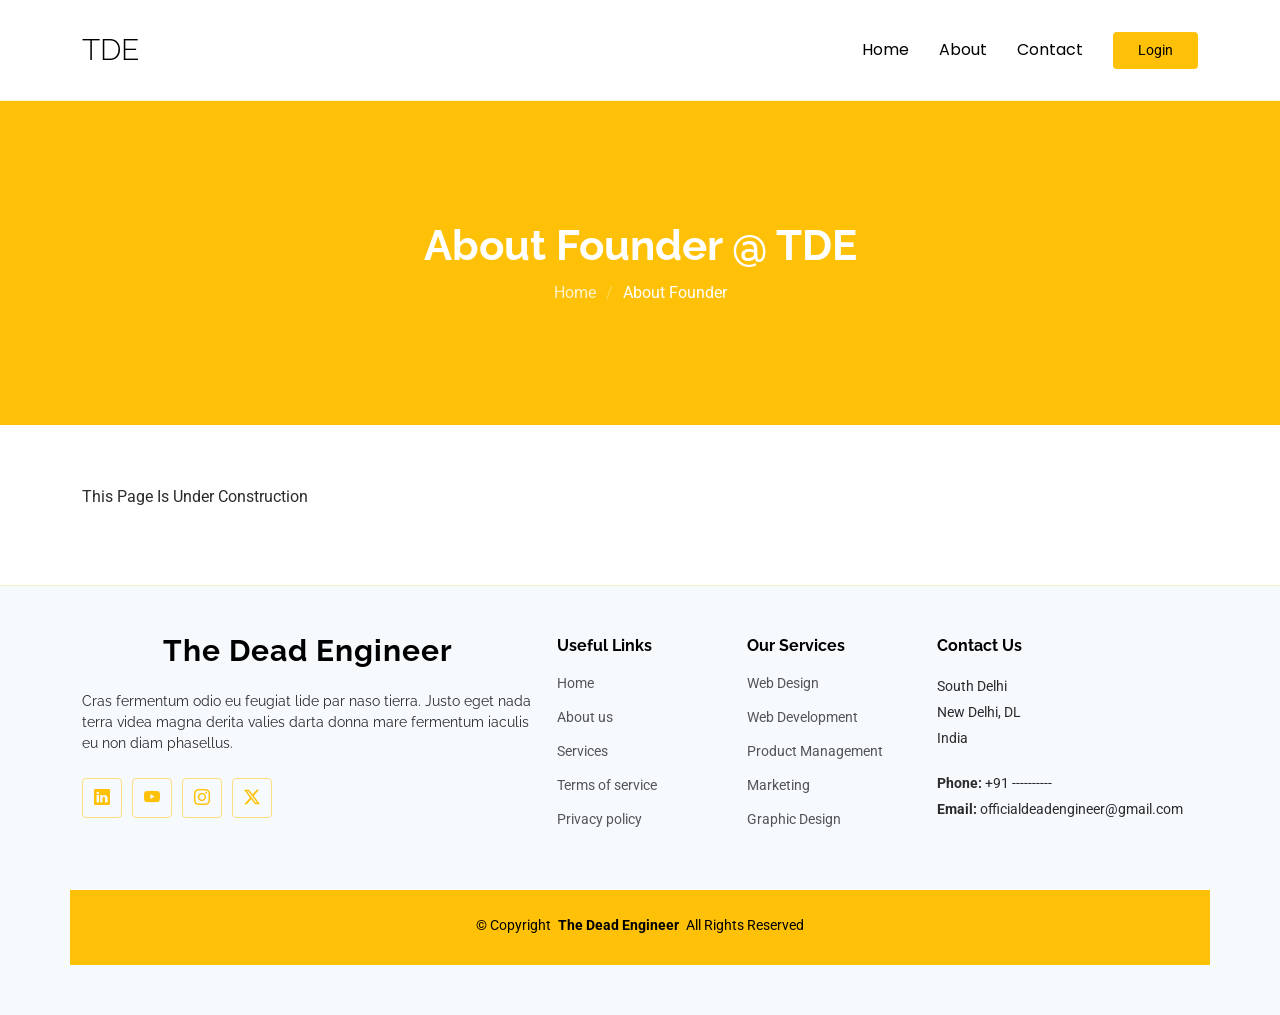
<file: about-tde.html>
<!DOCTYPE html>
<html lang="en">

<head>
  <meta charset="utf-8">
  <meta content="width=device-width, initial-scale=1.0" name="viewport">
  <title>TDE-About</title>
  <meta name="description" content="">
  <meta name="keywords" content="">

  <!-- Favicons -->
  <link href="img/favicon.png" rel="icon">
  <link href="img/apple-touch-icon.png" rel="apple-touch-icon">

  <!-- Fonts -->
  <link href="https://fonts.googleapis.com" rel="preconnect">
  <link href="https://fonts.gstatic.com" rel="preconnect" crossorigin>
  <link href="https://fonts.googleapis.com/css2?family=Roboto:ital,wght@0,100;0,300;0,400;0,500;0,700;0,900;1,100;1,300;1,400;1,500;1,700;1,900&family=Poppins:ital,wght@0,100;0,200;0,300;0,400;0,500;0,600;0,700;0,800;0,900;1,100;1,200;1,300;1,400;1,500;1,600;1,700;1,800;1,900&family=Raleway:ital,wght@0,100;0,200;0,300;0,400;0,500;0,600;0,700;0,800;0,900;1,100;1,200;1,300;1,400;1,500;1,600;1,700;1,800;1,900&display=swap" rel="stylesheet">

  <!-- Vendor CSS Files -->
  <link href="vendor/bootstrap/css/bootstrap.min.css" rel="stylesheet">
  <link href="vendor/bootstrap-icons/bootstrap-icons.css" rel="stylesheet">
  <link href="vendor/aos/aos.css" rel="stylesheet">
  <link href="vendor/glightbox/css/glightbox.min.css" rel="stylesheet">
  <link href="vendor/swiper/swiper-bundle.min.css" rel="stylesheet">

  <!-- Main CSS File -->
  <link href="css/main.css" rel="stylesheet">

</head>

<body class="starter-page-page">

  <header id="header" class="header d-flex align-items-center sticky-top">
    <div class="container-fluid container-xl position-relative d-flex align-items-center">

      <a href="index.html" class="logo d-flex align-items-center me-auto">
        <!-- Uncomment the line below if you also wish to use an image logo -->
        <!-- <img src="img/logo.png" alt=""> -->
        <h1 class="sitename">TDE</h1>
      </a>

      <nav id="navmenu" class="navmenu">
        <ul>
          <li><a href="#hero">Home<br></a></li>
          <li><a href="#underconstruction">About</a></li>
          <!-- <li><a href="#services">Services</a></li>
          <li><a href="#portfolio">Portfolio</a></li>
          <li><a href="#team">Team</a></li> -->
          <!-- <li class="dropdown"><a href="#"><span>Dropdown</span> <i class="bi bi-chevron-down toggle-dropdown"></i></a>
            <ul>
              <li><a href="#">Dropdown 1</a></li>
              <li class="dropdown"><a href="#"><span>Deep Dropdown</span> <i class="bi bi-chevron-down toggle-dropdown"></i></a>
                <ul>
                  <li><a href="#">Deep Dropdown 1</a></li>
                  <li><a href="#">Deep Dropdown 2</a></li>
                  <li><a href="#">Deep Dropdown 3</a></li>
                  <li><a href="#">Deep Dropdown 4</a></li>
                  <li><a href="#">Deep Dropdown 5</a></li>
                </ul>
              </li>
              <li><a href="#">Dropdown 2</a></li>
              <li><a href="#">Dropdown 3</a></li>
              <li><a href="#">Dropdown 4</a></li> -->
            <!-- </ul> -->
          </li>
          <li><a href="#underconstruction">Contact</a></li>
        </ul>
        <i class="mobile-nav-toggle d-xl-none bi bi-list"></i>
      </nav>

      <a class="btn-getstarted" href="#underconstruction">Login</a>

    </div>
  </header>

  <main class="main">

    <!-- Page Title -->
    <div class="page-title accent-background">
      <div class="container">
        <h1>About Founder @ TDE</h1>
        <nav class="breadcrumbs">
          <ol>
            <li><a href="index.html">Home</a></li>
            <li class="current">About Founder</li>
          </ol>
        </nav>
      </div>
    </div><!-- End Page Title -->

    <!-- Starter Section Section -->
    <section id="starter-section" class="starter-section section">

      <div class="container" data-aos="fade-up">
        <p>This Page Is Under Construction</p>
      </div>

    </section><!-- /Starter Section Section -->

  </main>

  <footer id="footer" class="footer light-background">

    <div class="container footer-top">
      <div class="row gy-4">
        <div class="col-lg-5 col-md-12 footer-about">
          <a href="index.html" class="logo d-flex align-items-center">
            <span class="sitename">The Dead Engineer</span>
          </a>
          <p>Cras fermentum odio eu feugiat lide par naso tierra. Justo eget nada terra videa magna derita valies darta donna mare fermentum iaculis eu non diam phasellus.</p>
          <div class="social-links d-flex mt-4">
            <a href=""><i class="bi bi-linkedin"></i></a>
            <a href=""><i class="bi bi-youtube"></i></a>
            <a href=""><i class="bi bi-instagram"></i></a>
            <a href=""><i class="bi bi-twitter-x"></i></a>
          </div>
        </div>

        <div class="col-lg-2 col-6 footer-links">
          <h4>Useful Links</h4>
          <ul>
            <li><a href="#">Home</a></li>
            <li><a href="#">About us</a></li>
            <li><a href="#">Services</a></li>
            <li><a href="#">Terms of service</a></li>
            <li><a href="#">Privacy policy</a></li>
          </ul>
        </div>

        <div class="col-lg-2 col-6 footer-links">
          <h4>Our Services</h4>
          <ul>
            <li><a href="#">Web Design</a></li>
            <li><a href="#">Web Development</a></li>
            <li><a href="#">Product Management</a></li>
            <li><a href="#">Marketing</a></li>
            <li><a href="#">Graphic Design</a></li>
          </ul>
        </div>

        <div class="col-lg-3 col-md-12 footer-contact text-center text-md-start">
          <h4>Contact Us</h4>
          <p>South Delhi</p>
          <p>New Delhi, DL</p>
          <p>India</p>
          <p class="mt-4"><strong>Phone:</strong> <span>+91 ----------</span></p>
          <p><strong>Email:</strong> <span>officialdeadengineer@gmail.com</span></p>
        </div>

      </div>
    </div>

    <div class="container copyright text-center mt-4">
      <p>© <span>Copyright</span> <strong class="px-1 sitename">The Dead Engineer</strong> <span>All Rights Reserved</span></p>
      <div class="credits">
      </div>
    </div>

  </footer>

  <!-- Scroll Top -->
  <a href="#" id="scroll-top" class="scroll-top d-flex align-items-center justify-content-center"><i class="bi bi-arrow-up-short"></i></a>

  <!-- Preloader -->
  <div id="preloader"></div>

  <!-- Vendor JS Files -->
  <script src="vendor/bootstrap/js/bootstrap.bundle.min.js"></script>
  <script src="vendor/php-email-form/validate.js"></script>
  <script src="vendor/aos/aos.js"></script>
  <script src="vendor/purecounter/purecounter_vanilla.js"></script>
  <script src="vendor/glightbox/js/glightbox.min.js"></script>
  <script src="vendor/swiper/swiper-bundle.min.js"></script>
  <script src="vendor/imagesloaded/imagesloaded.pkgd.min.js"></script>
  <script src="vendor/isotope-layout/isotope.pkgd.min.js"></script>

  <!-- Main JS File -->
  <script src="js/main.js"></script>

</body>

</html>
</file>
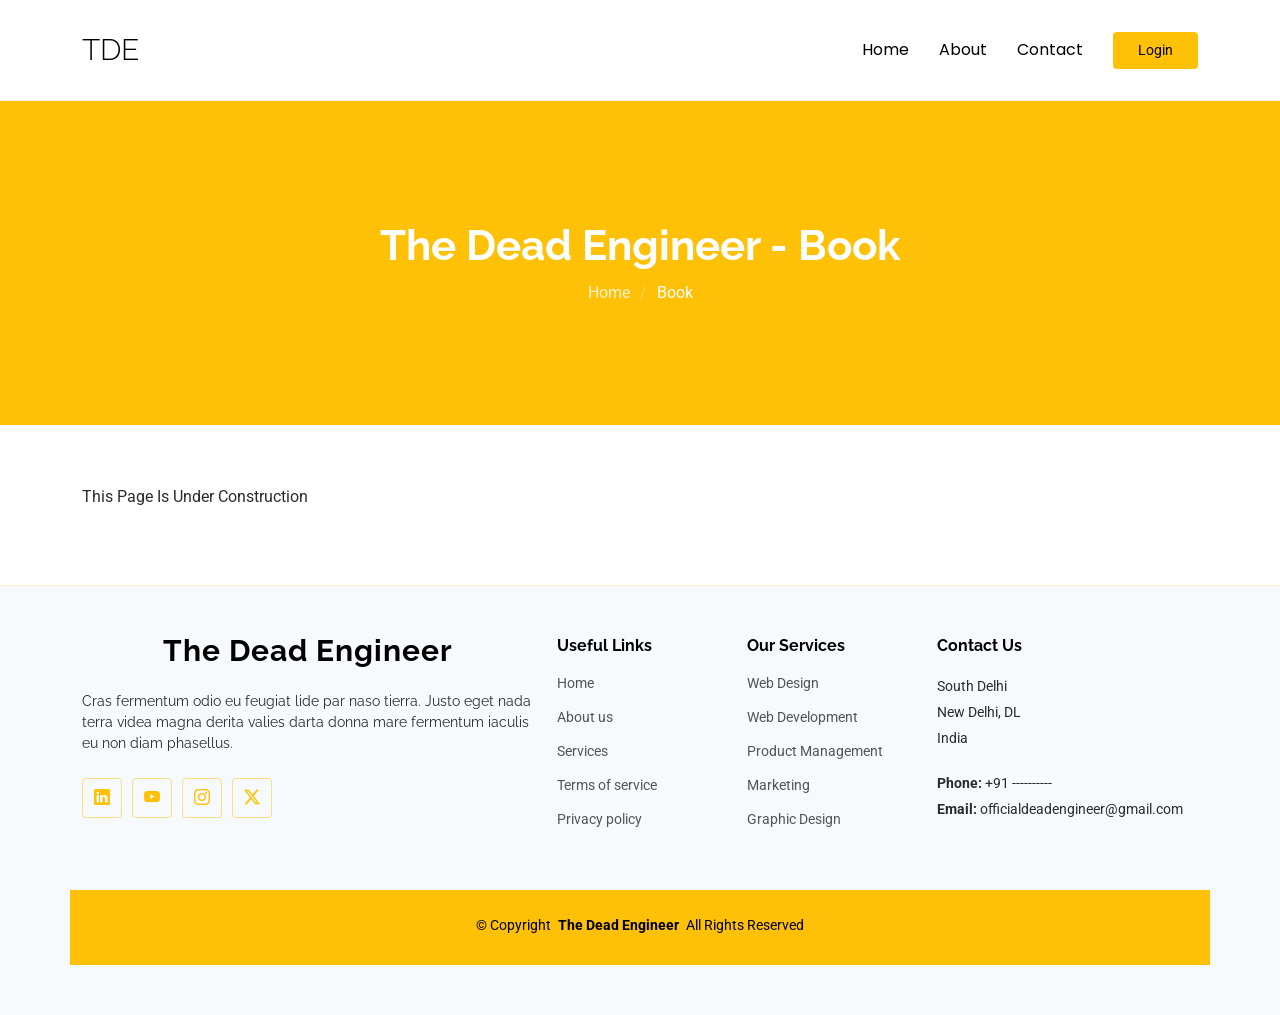
<file: book.html>
<!DOCTYPE html>
<html lang="en">

<head>
  <meta charset="utf-8">
  <meta content="width=device-width, initial-scale=1.0" name="viewport">
  <title>TDE - Book</title>
  <meta name="description" content="">
  <meta name="keywords" content="">

  <!-- Favicons -->
  <link href="img/favicon.png" rel="icon">
  <link href="img/apple-touch-icon.png" rel="apple-touch-icon">

  <!-- Fonts -->
  <link href="https://fonts.googleapis.com" rel="preconnect">
  <link href="https://fonts.gstatic.com" rel="preconnect" crossorigin>
  <link href="https://fonts.googleapis.com/css2?family=Roboto:ital,wght@0,100;0,300;0,400;0,500;0,700;0,900;1,100;1,300;1,400;1,500;1,700;1,900&family=Poppins:ital,wght@0,100;0,200;0,300;0,400;0,500;0,600;0,700;0,800;0,900;1,100;1,200;1,300;1,400;1,500;1,600;1,700;1,800;1,900&family=Raleway:ital,wght@0,100;0,200;0,300;0,400;0,500;0,600;0,700;0,800;0,900;1,100;1,200;1,300;1,400;1,500;1,600;1,700;1,800;1,900&display=swap" rel="stylesheet">

  <!-- Vendor CSS Files -->
  <link href="vendor/bootstrap/css/bootstrap.min.css" rel="stylesheet">
  <link href="vendor/bootstrap-icons/bootstrap-icons.css" rel="stylesheet">
  <link href="vendor/aos/aos.css" rel="stylesheet">
  <link href="vendor/glightbox/css/glightbox.min.css" rel="stylesheet">
  <link href="vendor/swiper/swiper-bundle.min.css" rel="stylesheet">

  <!-- Main CSS File -->
  <link href="css/main.css" rel="stylesheet">

</head>

<body class="starter-page-page">

  <header id="header" class="header d-flex align-items-center sticky-top">
    <div class="container-fluid container-xl position-relative d-flex align-items-center">

      <a href="index.html" class="logo d-flex align-items-center me-auto">
        <!-- Uncomment the line below if you also wish to use an image logo -->
        <!-- <img src="img/logo.png" alt=""> -->
        <h1 class="sitename">TDE</h1>
      </a>

      <nav id="navmenu" class="navmenu">
        <ul>
          <li><a href="#hero">Home<br></a></li>
          <li><a href="#underconstruction">About</a></li>
          <!-- <li><a href="#services">Services</a></li>
          <li><a href="#portfolio">Portfolio</a></li>
          <li><a href="#team">Team</a></li> -->
          <!-- <li class="dropdown"><a href="#"><span>Dropdown</span> <i class="bi bi-chevron-down toggle-dropdown"></i></a>
            <ul>
              <li><a href="#">Dropdown 1</a></li>
              <li class="dropdown"><a href="#"><span>Deep Dropdown</span> <i class="bi bi-chevron-down toggle-dropdown"></i></a>
                <ul>
                  <li><a href="#">Deep Dropdown 1</a></li>
                  <li><a href="#">Deep Dropdown 2</a></li>
                  <li><a href="#">Deep Dropdown 3</a></li>
                  <li><a href="#">Deep Dropdown 4</a></li>
                  <li><a href="#">Deep Dropdown 5</a></li>
                </ul>
              </li>
              <li><a href="#">Dropdown 2</a></li>
              <li><a href="#">Dropdown 3</a></li>
              <li><a href="#">Dropdown 4</a></li> -->
            <!-- </ul> -->
          </li>
          <li><a href="#underconstruction">Contact</a></li>
        </ul>
        <i class="mobile-nav-toggle d-xl-none bi bi-list"></i>
      </nav>

      <a class="btn-getstarted" href="#underconstruction">Login</a>

    </div>
  </header>

  <main class="main">

    <!-- Page Title -->
    <div class="page-title accent-background">
      <div class="container">
        <h1>The Dead Engineer - Book</h1>
        <nav class="breadcrumbs">
          <ol>
            <li><a href="index.html">Home</a></li>
            <li class="current">Book</li>
          </ol>
        </nav>
      </div>
    </div><!-- End Page Title -->

    <!-- Starter Section Section -->
    <section id="starter-section" class="starter-section section">

      <div class="container" data-aos="fade-up">
        <p>This Page Is Under Construction</p>
      </div>

    </section><!-- /Starter Section Section -->

  </main>

  <footer id="footer" class="footer light-background">

    <div class="container footer-top">
      <div class="row gy-4">
        <div class="col-lg-5 col-md-12 footer-about">
          <a href="index.html" class="logo d-flex align-items-center">
            <span class="sitename">The Dead Engineer</span>
          </a>
          <p>Cras fermentum odio eu feugiat lide par naso tierra. Justo eget nada terra videa magna derita valies darta donna mare fermentum iaculis eu non diam phasellus.</p>
          <div class="social-links d-flex mt-4">
            <a href=""><i class="bi bi-linkedin"></i></a>
            <a href=""><i class="bi bi-youtube"></i></a>
            <a href=""><i class="bi bi-instagram"></i></a>
            <a href=""><i class="bi bi-twitter-x"></i></a>
          </div>
        </div>

        <div class="col-lg-2 col-6 footer-links">
          <h4>Useful Links</h4>
          <ul>
            <li><a href="#">Home</a></li>
            <li><a href="#">About us</a></li>
            <li><a href="#">Services</a></li>
            <li><a href="#">Terms of service</a></li>
            <li><a href="#">Privacy policy</a></li>
          </ul>
        </div>

        <div class="col-lg-2 col-6 footer-links">
          <h4>Our Services</h4>
          <ul>
            <li><a href="#">Web Design</a></li>
            <li><a href="#">Web Development</a></li>
            <li><a href="#">Product Management</a></li>
            <li><a href="#">Marketing</a></li>
            <li><a href="#">Graphic Design</a></li>
          </ul>
        </div>

        <div class="col-lg-3 col-md-12 footer-contact text-center text-md-start">
          <h4>Contact Us</h4>
          <p>South Delhi</p>
          <p>New Delhi, DL</p>
          <p>India</p>
          <p class="mt-4"><strong>Phone:</strong> <span>+91 ----------</span></p>
          <p><strong>Email:</strong> <span>officialdeadengineer@gmail.com</span></p>
        </div>

      </div>
    </div>

    <div class="container copyright text-center mt-4">
      <p>© <span>Copyright</span> <strong class="px-1 sitename">The Dead Engineer</strong> <span>All Rights Reserved</span></p>
      <div class="credits">
      </div>
    </div>

  </footer>

  <!-- Scroll Top -->
  <a href="#" id="scroll-top" class="scroll-top d-flex align-items-center justify-content-center"><i class="bi bi-arrow-up-short"></i></a>

  <!-- Preloader -->
  <div id="preloader"></div>

  <!-- Vendor JS Files -->
  <script src="vendor/bootstrap/js/bootstrap.bundle.min.js"></script>
  <script src="vendor/php-email-form/validate.js"></script>
  <script src="vendor/aos/aos.js"></script>
  <script src="vendor/purecounter/purecounter_vanilla.js"></script>
  <script src="vendor/glightbox/js/glightbox.min.js"></script>
  <script src="vendor/swiper/swiper-bundle.min.js"></script>
  <script src="vendor/imagesloaded/imagesloaded.pkgd.min.js"></script>
  <script src="vendor/isotope-layout/isotope.pkgd.min.js"></script>

  <!-- Main JS File -->
  <script src="js/main.js"></script>

</body>

</html>
</file>
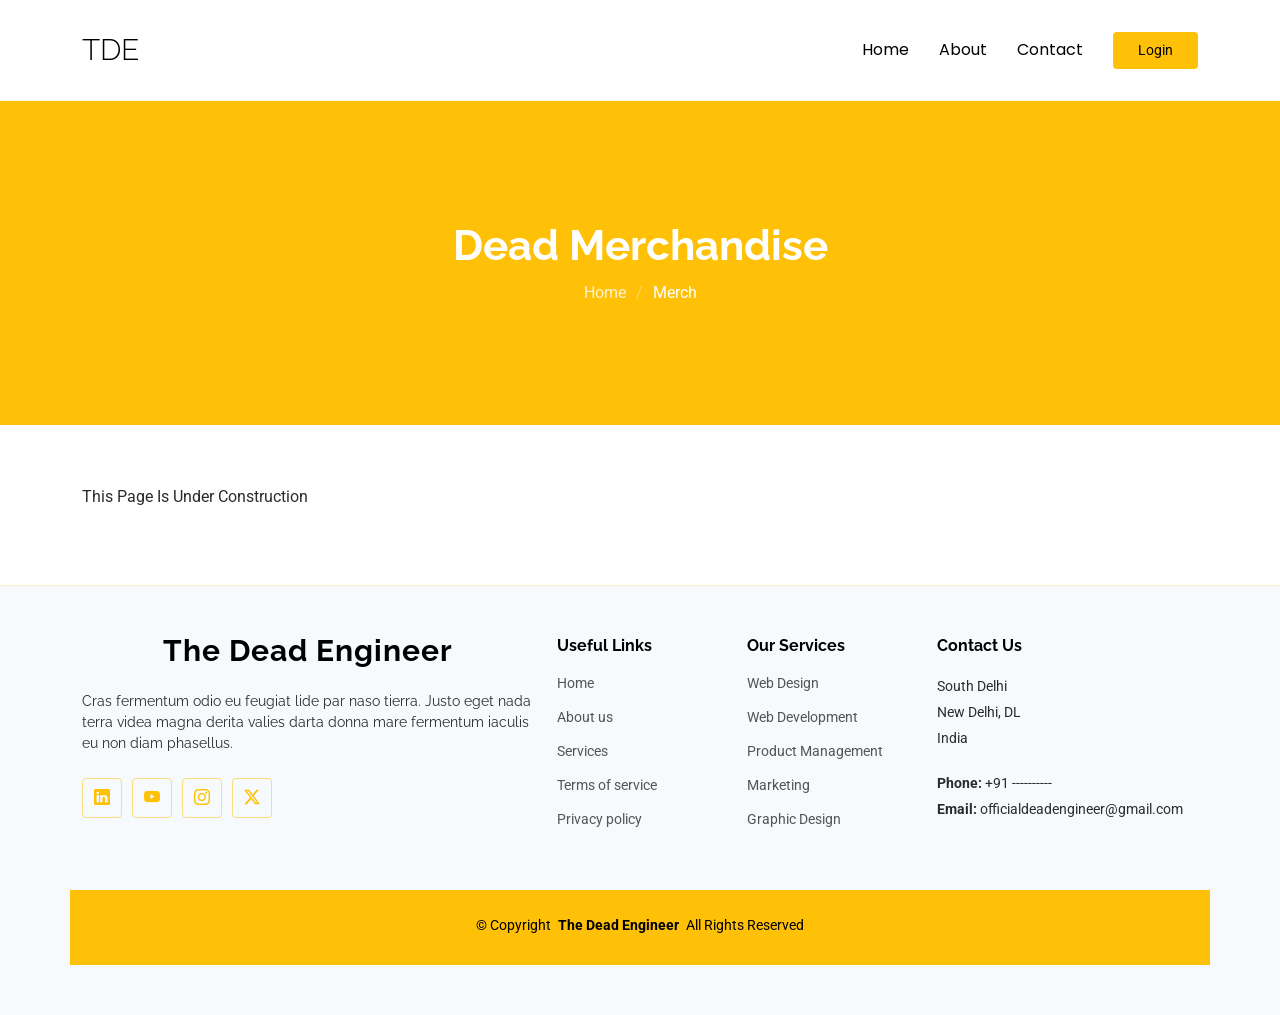
<file: merchandise.html>
<!DOCTYPE html>
<html lang="en">

<head>
  <meta charset="utf-8">
  <meta content="width=device-width, initial-scale=1.0" name="viewport">
  <title>TDE - Merch</title>
  <meta name="description" content="">
  <meta name="keywords" content="">

  <!-- Favicons -->
  <link href="img/favicon.png" rel="icon">
  <link href="img/apple-touch-icon.png" rel="apple-touch-icon">

  <!-- Fonts -->
  <link href="https://fonts.googleapis.com" rel="preconnect">
  <link href="https://fonts.gstatic.com" rel="preconnect" crossorigin>
  <link href="https://fonts.googleapis.com/css2?family=Roboto:ital,wght@0,100;0,300;0,400;0,500;0,700;0,900;1,100;1,300;1,400;1,500;1,700;1,900&family=Poppins:ital,wght@0,100;0,200;0,300;0,400;0,500;0,600;0,700;0,800;0,900;1,100;1,200;1,300;1,400;1,500;1,600;1,700;1,800;1,900&family=Raleway:ital,wght@0,100;0,200;0,300;0,400;0,500;0,600;0,700;0,800;0,900;1,100;1,200;1,300;1,400;1,500;1,600;1,700;1,800;1,900&display=swap" rel="stylesheet">

  <!-- Vendor CSS Files -->
  <link href="vendor/bootstrap/css/bootstrap.min.css" rel="stylesheet">
  <link href="vendor/bootstrap-icons/bootstrap-icons.css" rel="stylesheet">
  <link href="vendor/aos/aos.css" rel="stylesheet">
  <link href="vendor/glightbox/css/glightbox.min.css" rel="stylesheet">
  <link href="vendor/swiper/swiper-bundle.min.css" rel="stylesheet">

  <!-- Main CSS File -->
  <link href="css/main.css" rel="stylesheet">

</head>

<body class="starter-page-page">

  <header id="header" class="header d-flex align-items-center sticky-top">
    <div class="container-fluid container-xl position-relative d-flex align-items-center">

      <a href="index.html" class="logo d-flex align-items-center me-auto">
        <!-- Uncomment the line below if you also wish to use an image logo -->
        <!-- <img src="img/logo.png" alt=""> -->
        <h1 class="sitename">TDE</h1>
      </a>

      <nav id="navmenu" class="navmenu">
        <ul>
          <li><a href="#hero">Home<br></a></li>
          <li><a href="#underconstruction">About</a></li>
          <!-- <li><a href="#services">Services</a></li>
          <li><a href="#portfolio">Portfolio</a></li>
          <li><a href="#team">Team</a></li> -->
          <!-- <li class="dropdown"><a href="#"><span>Dropdown</span> <i class="bi bi-chevron-down toggle-dropdown"></i></a>
            <ul>
              <li><a href="#">Dropdown 1</a></li>
              <li class="dropdown"><a href="#"><span>Deep Dropdown</span> <i class="bi bi-chevron-down toggle-dropdown"></i></a>
                <ul>
                  <li><a href="#">Deep Dropdown 1</a></li>
                  <li><a href="#">Deep Dropdown 2</a></li>
                  <li><a href="#">Deep Dropdown 3</a></li>
                  <li><a href="#">Deep Dropdown 4</a></li>
                  <li><a href="#">Deep Dropdown 5</a></li>
                </ul>
              </li>
              <li><a href="#">Dropdown 2</a></li>
              <li><a href="#">Dropdown 3</a></li>
              <li><a href="#">Dropdown 4</a></li> -->
            <!-- </ul> -->
          </li>
          <li><a href="#underconstruction">Contact</a></li>
        </ul>
        <i class="mobile-nav-toggle d-xl-none bi bi-list"></i>
      </nav>

      <a class="btn-getstarted" href="#underconstruction">Login</a>

    </div>
  </header>

  <main class="main">

    <!-- Page Title -->
    <div class="page-title accent-background">
      <div class="container">
        <h1>Dead Merchandise</h1>
        <nav class="breadcrumbs">
          <ol>
            <li><a href="index.html">Home</a></li>
            <li class="current">Merch</li>
          </ol>
        </nav>
      </div>
    </div><!-- End Page Title -->

    <!-- Starter Section Section -->
    <section id="starter-section" class="starter-section section">

      <div class="container" data-aos="fade-up">
        <p>This Page Is Under Construction</p>
      </div>

    </section><!-- /Starter Section Section -->

  </main>

  <footer id="footer" class="footer light-background">

    <div class="container footer-top">
      <div class="row gy-4">
        <div class="col-lg-5 col-md-12 footer-about">
          <a href="index.html" class="logo d-flex align-items-center">
            <span class="sitename">The Dead Engineer</span>
          </a>
          <p>Cras fermentum odio eu feugiat lide par naso tierra. Justo eget nada terra videa magna derita valies darta donna mare fermentum iaculis eu non diam phasellus.</p>
          <div class="social-links d-flex mt-4">
            <a href=""><i class="bi bi-linkedin"></i></a>
            <a href=""><i class="bi bi-youtube"></i></a>
            <a href=""><i class="bi bi-instagram"></i></a>
            <a href=""><i class="bi bi-twitter-x"></i></a>
          </div>
        </div>

        <div class="col-lg-2 col-6 footer-links">
          <h4>Useful Links</h4>
          <ul>
            <li><a href="#">Home</a></li>
            <li><a href="#">About us</a></li>
            <li><a href="#">Services</a></li>
            <li><a href="#">Terms of service</a></li>
            <li><a href="#">Privacy policy</a></li>
          </ul>
        </div>

        <div class="col-lg-2 col-6 footer-links">
          <h4>Our Services</h4>
          <ul>
            <li><a href="#">Web Design</a></li>
            <li><a href="#">Web Development</a></li>
            <li><a href="#">Product Management</a></li>
            <li><a href="#">Marketing</a></li>
            <li><a href="#">Graphic Design</a></li>
          </ul>
        </div>

        <div class="col-lg-3 col-md-12 footer-contact text-center text-md-start">
          <h4>Contact Us</h4>
          <p>South Delhi</p>
          <p>New Delhi, DL</p>
          <p>India</p>
          <p class="mt-4"><strong>Phone:</strong> <span>+91 ----------</span></p>
          <p><strong>Email:</strong> <span>officialdeadengineer@gmail.com</span></p>
        </div>

      </div>
    </div>

    <div class="container copyright text-center mt-4">
      <p>© <span>Copyright</span> <strong class="px-1 sitename">The Dead Engineer</strong> <span>All Rights Reserved</span></p>
      <div class="credits">
      </div>
    </div>

  </footer>

  <!-- Scroll Top -->
  <a href="#" id="scroll-top" class="scroll-top d-flex align-items-center justify-content-center"><i class="bi bi-arrow-up-short"></i></a>

  <!-- Preloader -->
  <div id="preloader"></div>

  <!-- Vendor JS Files -->
  <script src="vendor/bootstrap/js/bootstrap.bundle.min.js"></script>
  <script src="vendor/php-email-form/validate.js"></script>
  <script src="vendor/aos/aos.js"></script>
  <script src="vendor/purecounter/purecounter_vanilla.js"></script>
  <script src="vendor/glightbox/js/glightbox.min.js"></script>
  <script src="vendor/swiper/swiper-bundle.min.js"></script>
  <script src="vendor/imagesloaded/imagesloaded.pkgd.min.js"></script>
  <script src="vendor/isotope-layout/isotope.pkgd.min.js"></script>

  <!-- Main JS File -->
  <script src="js/main.js"></script>

</body>

</html>
</file>
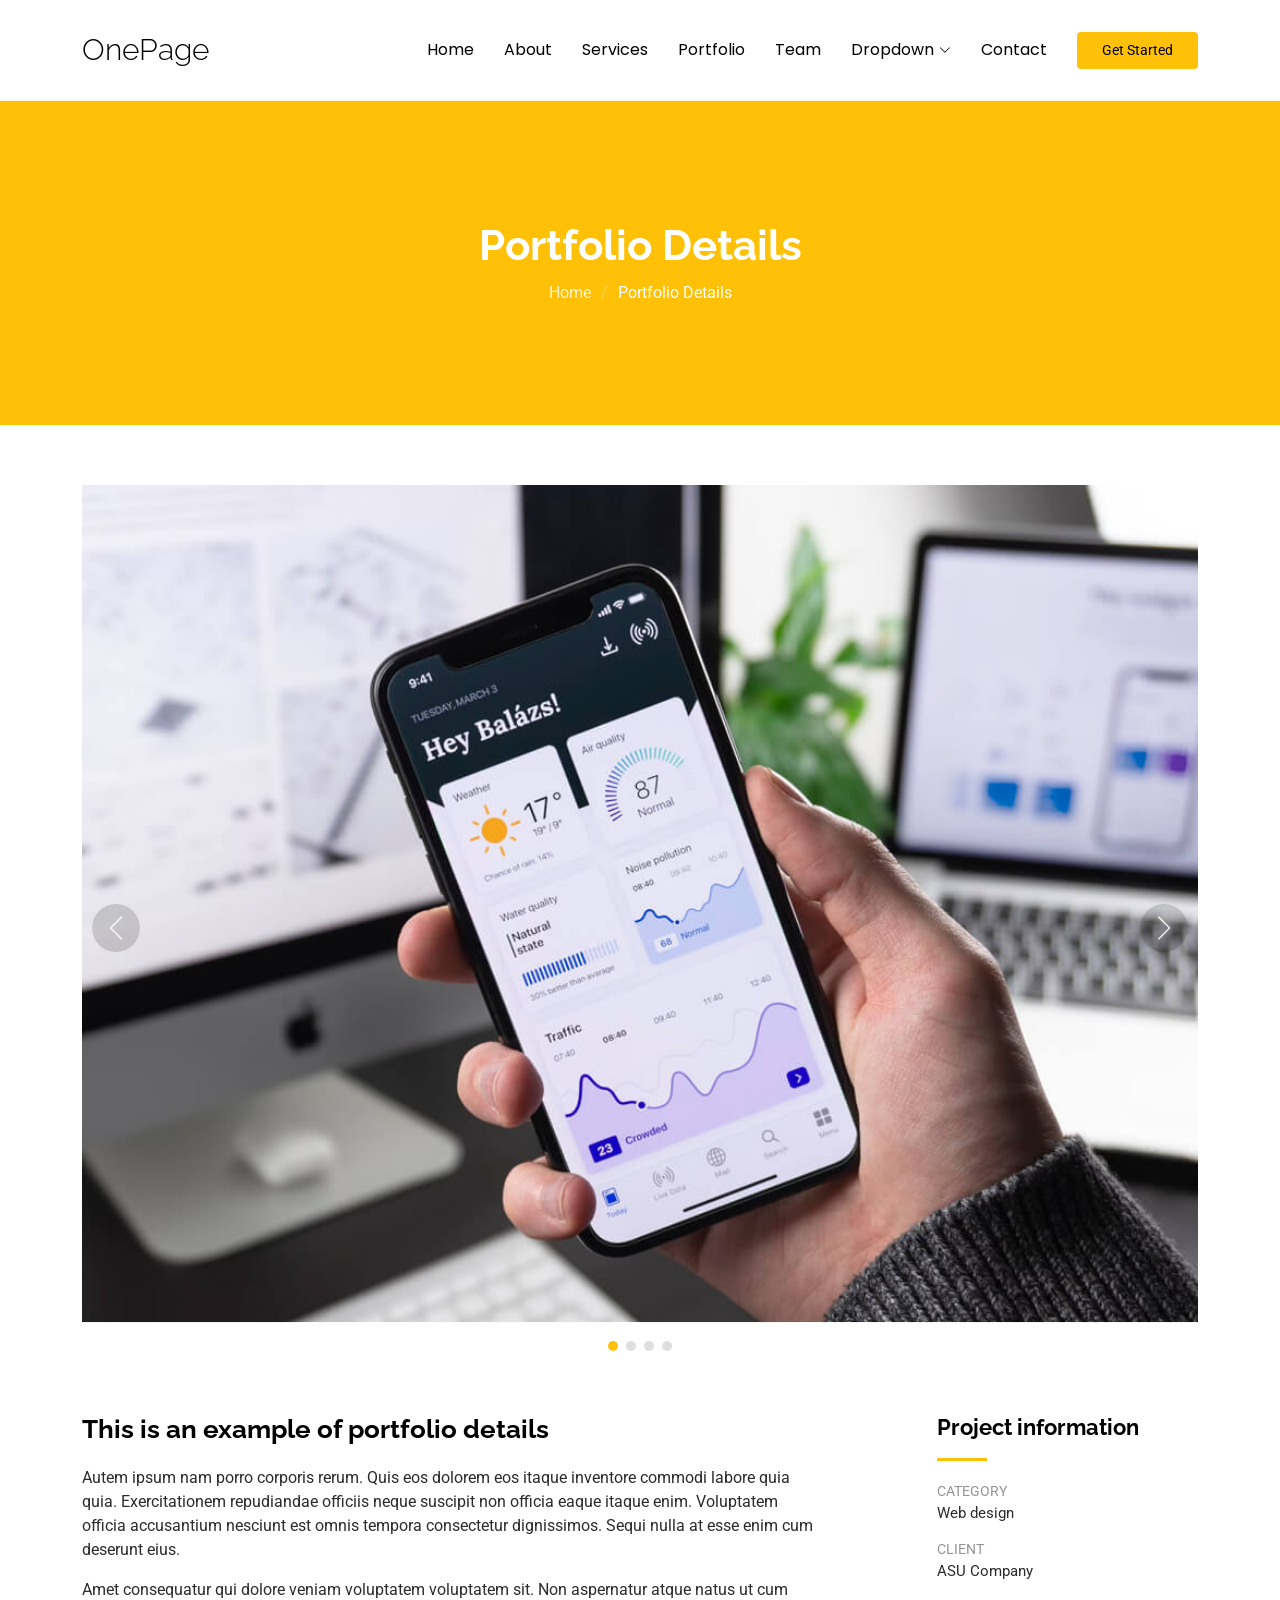
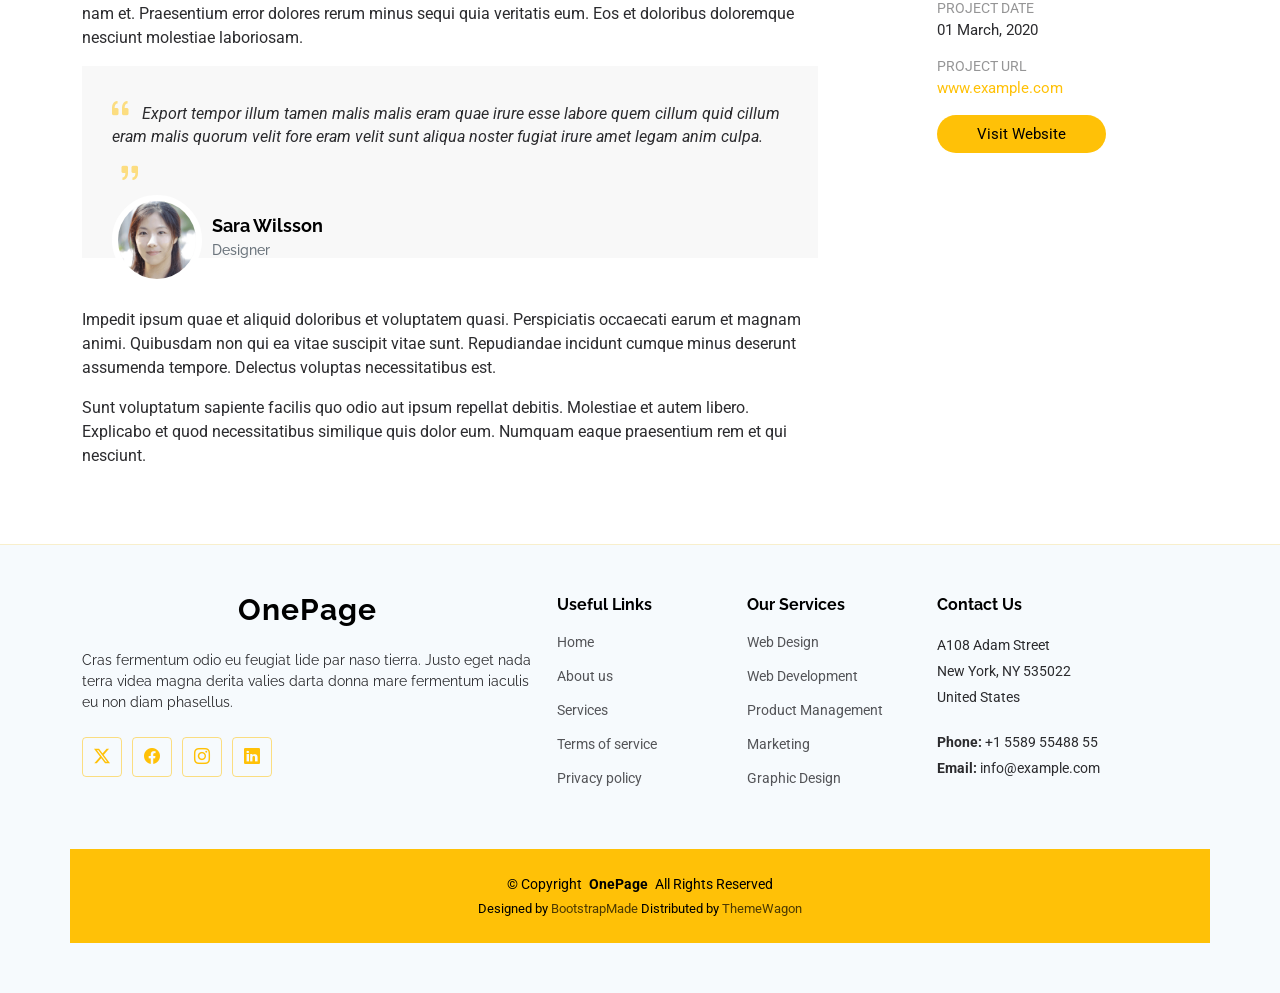
<file: portfolio-details.html>
<!DOCTYPE html>
<html lang="en">

<head>
  <meta charset="utf-8">
  <meta content="width=device-width, initial-scale=1.0" name="viewport">
  <title>Portfolio Details - OnePage Bootstrap Template</title>
  <meta name="description" content="">
  <meta name="keywords" content="">

  <!-- Favicons -->
  <link href="img/favicon.png" rel="icon">
  <link href="img/apple-touch-icon.png" rel="apple-touch-icon">

  <!-- Fonts -->
  <link href="https://fonts.googleapis.com" rel="preconnect">
  <link href="https://fonts.gstatic.com" rel="preconnect" crossorigin>
  <link href="https://fonts.googleapis.com/css2?family=Roboto:ital,wght@0,100;0,300;0,400;0,500;0,700;0,900;1,100;1,300;1,400;1,500;1,700;1,900&family=Poppins:ital,wght@0,100;0,200;0,300;0,400;0,500;0,600;0,700;0,800;0,900;1,100;1,200;1,300;1,400;1,500;1,600;1,700;1,800;1,900&family=Raleway:ital,wght@0,100;0,200;0,300;0,400;0,500;0,600;0,700;0,800;0,900;1,100;1,200;1,300;1,400;1,500;1,600;1,700;1,800;1,900&display=swap" rel="stylesheet">

  <!-- Vendor CSS Files -->
  <link href="vendor/bootstrap/css/bootstrap.min.css" rel="stylesheet">
  <link href="vendor/bootstrap-icons/bootstrap-icons.css" rel="stylesheet">
  <link href="vendor/aos/aos.css" rel="stylesheet">
  <link href="vendor/glightbox/css/glightbox.min.css" rel="stylesheet">
  <link href="vendor/swiper/swiper-bundle.min.css" rel="stylesheet">

  <!-- Main CSS File -->
  <link href="css/main.css" rel="stylesheet">

  <!-- =======================================================
  * Template Name: OnePage
  * Template URL: https://bootstrapmade.com/onepage-multipurpose-bootstrap-template/
  * Updated: Aug 07 2024 with Bootstrap v5.3.3
  * Author: BootstrapMade.com
  * License: https://bootstrapmade.com/license/
  ======================================================== -->
</head>

<body class="portfolio-details-page">

  <header id="header" class="header d-flex align-items-center sticky-top">
    <div class="container-fluid container-xl position-relative d-flex align-items-center">

      <a href="index.html" class="logo d-flex align-items-center me-auto">
        <!-- Uncomment the line below if you also wish to use an image logo -->
        <!-- <img src="img/logo.png" alt=""> -->
        <h1 class="sitename">OnePage</h1>
      </a>

      <nav id="navmenu" class="navmenu">
        <ul>
          <li><a href="#hero">Home<br></a></li>
          <li><a href="#about">About</a></li>
          <li><a href="#services">Services</a></li>
          <li><a href="#portfolio">Portfolio</a></li>
          <li><a href="#team">Team</a></li>
          <li class="dropdown"><a href="#"><span>Dropdown</span> <i class="bi bi-chevron-down toggle-dropdown"></i></a>
            <ul>
              <li><a href="#">Dropdown 1</a></li>
              <li class="dropdown"><a href="#"><span>Deep Dropdown</span> <i class="bi bi-chevron-down toggle-dropdown"></i></a>
                <ul>
                  <li><a href="#">Deep Dropdown 1</a></li>
                  <li><a href="#">Deep Dropdown 2</a></li>
                  <li><a href="#">Deep Dropdown 3</a></li>
                  <li><a href="#">Deep Dropdown 4</a></li>
                  <li><a href="#">Deep Dropdown 5</a></li>
                </ul>
              </li>
              <li><a href="#">Dropdown 2</a></li>
              <li><a href="#">Dropdown 3</a></li>
              <li><a href="#">Dropdown 4</a></li>
            </ul>
          </li>
          <li><a href="#contact">Contact</a></li>
        </ul>
        <i class="mobile-nav-toggle d-xl-none bi bi-list"></i>
      </nav>

      <a class="btn-getstarted" href="#about">Get Started</a>

    </div>
  </header>

  <main class="main">

    <!-- Page Title -->
    <div class="page-title accent-background">
      <div class="container">
        <h1>Portfolio Details</h1>
        <nav class="breadcrumbs">
          <ol>
            <li><a href="index.html">Home</a></li>
            <li class="current">Portfolio Details</li>
          </ol>
        </nav>
      </div>
    </div><!-- End Page Title -->

    <!-- Portfolio Details Section -->
    <section id="portfolio-details" class="portfolio-details section">

      <div class="container" data-aos="fade-up">

        <div class="portfolio-details-slider swiper init-swiper">
          <script type="application/json" class="swiper-config">
            {
              "loop": true,
              "speed": 600,
              "autoplay": {
                "delay": 5000
              },
              "slidesPerView": "auto",
              "navigation": {
                "nextEl": ".swiper-button-next",
                "prevEl": ".swiper-button-prev"
              },
              "pagination": {
                "el": ".swiper-pagination",
                "type": "bullets",
                "clickable": true
              }
            }
          </script>
          <div class="swiper-wrapper align-items-center">

            <div class="swiper-slide">
              <img src="img/portfolio/app-1.jpg" alt="">
            </div>

            <div class="swiper-slide">
              <img src="img/portfolio/product-1.jpg" alt="">
            </div>

            <div class="swiper-slide">
              <img src="img/portfolio/branding-1.jpg" alt="">
            </div>

            <div class="swiper-slide">
              <img src="img/portfolio/books-1.jpg" alt="">
            </div>

          </div>
          <div class="swiper-button-prev"></div>
          <div class="swiper-button-next"></div>
          <div class="swiper-pagination"></div>
        </div>

        <div class="row justify-content-between gy-4 mt-4">

          <div class="col-lg-8" data-aos="fade-up">
            <div class="portfolio-description">
              <h2>This is an example of portfolio details</h2>
              <p>
                Autem ipsum nam porro corporis rerum. Quis eos dolorem eos itaque inventore commodi labore quia quia. Exercitationem repudiandae officiis neque suscipit non officia eaque itaque enim. Voluptatem officia accusantium nesciunt est omnis tempora consectetur dignissimos. Sequi nulla at esse enim cum deserunt eius.
              </p>
              <p>
                Amet consequatur qui dolore veniam voluptatem voluptatem sit. Non aspernatur atque natus ut cum nam et. Praesentium error dolores rerum minus sequi quia veritatis eum. Eos et doloribus doloremque nesciunt molestiae laboriosam.
              </p>

              <div class="testimonial-item">
                <p>
                  <i class="bi bi-quote quote-icon-left"></i>
                  <span>Export tempor illum tamen malis malis eram quae irure esse labore quem cillum quid cillum eram malis quorum velit fore eram velit sunt aliqua noster fugiat irure amet legam anim culpa.</span>
                  <i class="bi bi-quote quote-icon-right"></i>
                </p>
                <div>
                  <img src="img/testimonials/testimonials-2.jpg" class="testimonial-img" alt="">
                  <h3>Sara Wilsson</h3>
                  <h4>Designer</h4>
                </div>
              </div>

              <p>
                Impedit ipsum quae et aliquid doloribus et voluptatem quasi. Perspiciatis occaecati earum et magnam animi. Quibusdam non qui ea vitae suscipit vitae sunt. Repudiandae incidunt cumque minus deserunt assumenda tempore. Delectus voluptas necessitatibus est.
              </p>

              <p>
                Sunt voluptatum sapiente facilis quo odio aut ipsum repellat debitis. Molestiae et autem libero. Explicabo et quod necessitatibus similique quis dolor eum. Numquam eaque praesentium rem et qui nesciunt.
              </p>

            </div>
          </div>

          <div class="col-lg-3" data-aos="fade-up" data-aos-delay="100">
            <div class="portfolio-info">
              <h3>Project information</h3>
              <ul>
                <li><strong>Category</strong> Web design</li>
                <li><strong>Client</strong> ASU Company</li>
                <li><strong>Project date</strong> 01 March, 2020</li>
                <li><strong>Project URL</strong> <a href="#">www.example.com</a></li>
                <li><a href="#" class="btn-visit align-self-start">Visit Website</a></li>
              </ul>
            </div>
          </div>

        </div>

      </div>

    </section><!-- /Portfolio Details Section -->

  </main>

  <footer id="footer" class="footer light-background">

    <div class="container footer-top">
      <div class="row gy-4">
        <div class="col-lg-5 col-md-12 footer-about">
          <a href="index.html" class="logo d-flex align-items-center">
            <span class="sitename">OnePage</span>
          </a>
          <p>Cras fermentum odio eu feugiat lide par naso tierra. Justo eget nada terra videa magna derita valies darta donna mare fermentum iaculis eu non diam phasellus.</p>
          <div class="social-links d-flex mt-4">
            <a href=""><i class="bi bi-twitter-x"></i></a>
            <a href=""><i class="bi bi-facebook"></i></a>
            <a href=""><i class="bi bi-instagram"></i></a>
            <a href=""><i class="bi bi-linkedin"></i></a>
          </div>
        </div>

        <div class="col-lg-2 col-6 footer-links">
          <h4>Useful Links</h4>
          <ul>
            <li><a href="#">Home</a></li>
            <li><a href="#">About us</a></li>
            <li><a href="#">Services</a></li>
            <li><a href="#">Terms of service</a></li>
            <li><a href="#">Privacy policy</a></li>
          </ul>
        </div>

        <div class="col-lg-2 col-6 footer-links">
          <h4>Our Services</h4>
          <ul>
            <li><a href="#">Web Design</a></li>
            <li><a href="#">Web Development</a></li>
            <li><a href="#">Product Management</a></li>
            <li><a href="#">Marketing</a></li>
            <li><a href="#">Graphic Design</a></li>
          </ul>
        </div>

        <div class="col-lg-3 col-md-12 footer-contact text-center text-md-start">
          <h4>Contact Us</h4>
          <p>A108 Adam Street</p>
          <p>New York, NY 535022</p>
          <p>United States</p>
          <p class="mt-4"><strong>Phone:</strong> <span>+1 5589 55488 55</span></p>
          <p><strong>Email:</strong> <span>info@example.com</span></p>
        </div>

      </div>
    </div>

    <div class="container copyright text-center mt-4">
      <p>© <span>Copyright</span> <strong class="px-1 sitename">OnePage</strong> <span>All Rights Reserved</span></p>
      <div class="credits">
        <!-- All the links in the footer should remain intact. -->
        <!-- You can delete the links only if you've purchased the pro version. -->
        <!-- Licensing information: https://bootstrapmade.com/license/ -->
        <!-- Purchase the pro version with working PHP/AJAX contact form: [buy-url] -->
        Designed by <a href="https://bootstrapmade.com/">BootstrapMade</a> Distributed by <a href=“https://themewagon.com>ThemeWagon
      </div>
    </div>

  </footer>

  <!-- Scroll Top -->
  <a href="#" id="scroll-top" class="scroll-top d-flex align-items-center justify-content-center"><i class="bi bi-arrow-up-short"></i></a>

  <!-- Preloader -->
  <div id="preloader"></div>

  <!-- Vendor JS Files -->
  <script src="vendor/bootstrap/js/bootstrap.bundle.min.js"></script>
  <script src="vendor/php-email-form/validate.js"></script>
  <script src="vendor/aos/aos.js"></script>
  <script src="vendor/purecounter/purecounter_vanilla.js"></script>
  <script src="vendor/glightbox/js/glightbox.min.js"></script>
  <script src="vendor/swiper/swiper-bundle.min.js"></script>
  <script src="vendor/imagesloaded/imagesloaded.pkgd.min.js"></script>
  <script src="vendor/isotope-layout/isotope.pkgd.min.js"></script>

  <!-- Main JS File -->
  <script src="js/main.js"></script>

</body>

</html>
</file>
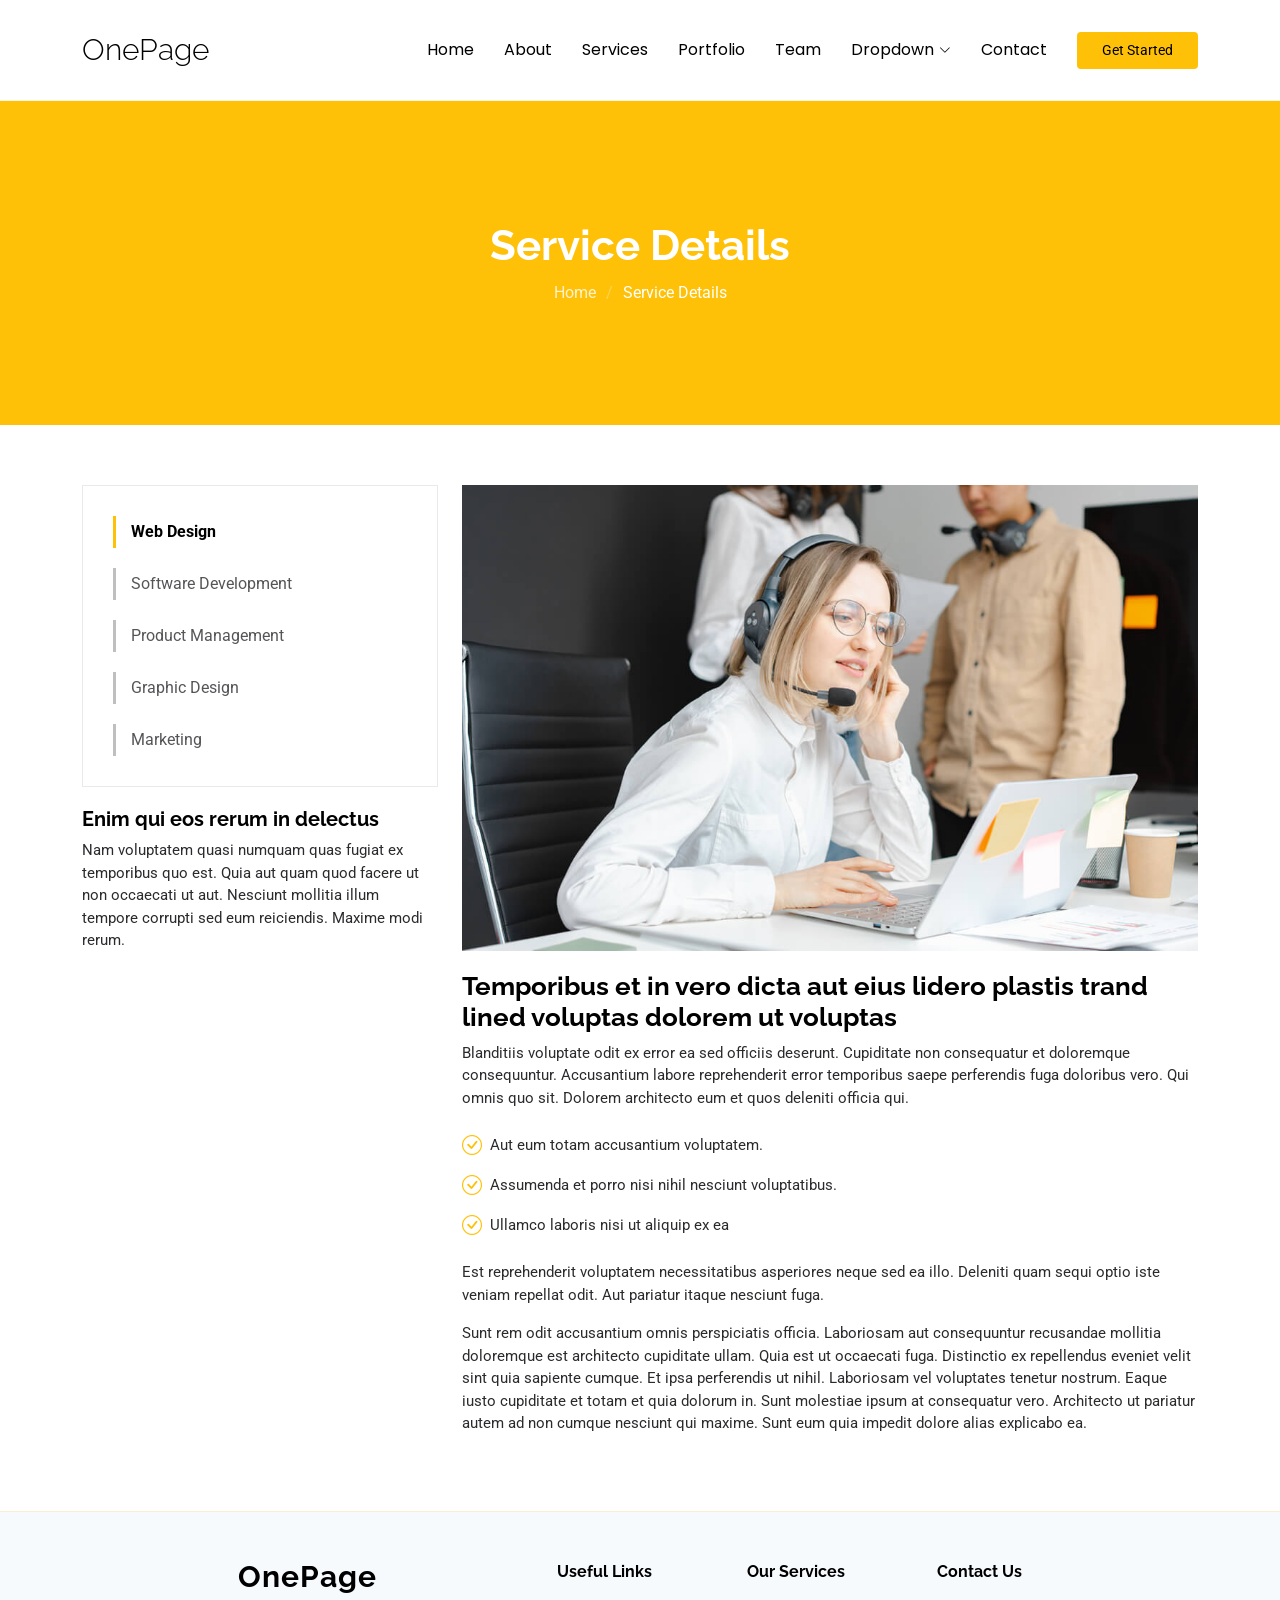
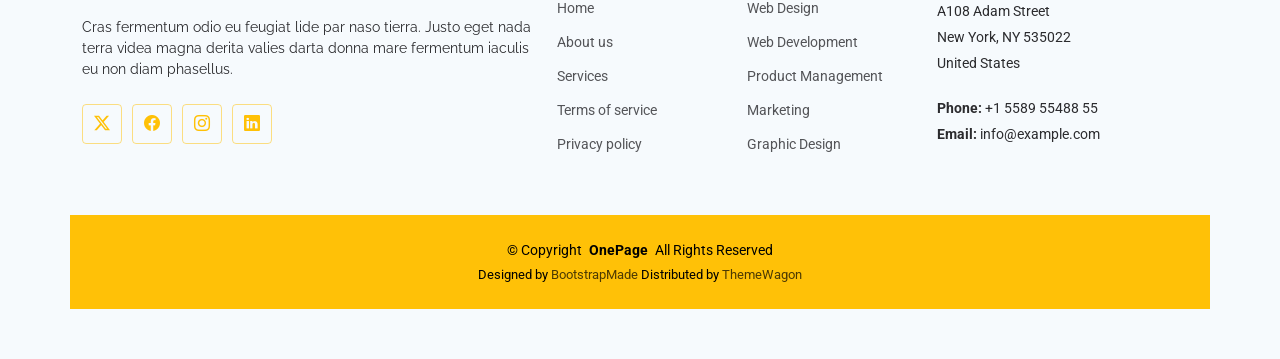
<file: service-details.html>
<!DOCTYPE html>
<html lang="en">

<head>
  <meta charset="utf-8">
  <meta content="width=device-width, initial-scale=1.0" name="viewport">
  <title>Service Details - OnePage Bootstrap Template</title>
  <meta name="description" content="">
  <meta name="keywords" content="">

  <!-- Favicons -->
  <link href="img/favicon.png" rel="icon">
  <link href="img/apple-touch-icon.png" rel="apple-touch-icon">

  <!-- Fonts -->
  <link href="https://fonts.googleapis.com" rel="preconnect">
  <link href="https://fonts.gstatic.com" rel="preconnect" crossorigin>
  <link href="https://fonts.googleapis.com/css2?family=Roboto:ital,wght@0,100;0,300;0,400;0,500;0,700;0,900;1,100;1,300;1,400;1,500;1,700;1,900&family=Poppins:ital,wght@0,100;0,200;0,300;0,400;0,500;0,600;0,700;0,800;0,900;1,100;1,200;1,300;1,400;1,500;1,600;1,700;1,800;1,900&family=Raleway:ital,wght@0,100;0,200;0,300;0,400;0,500;0,600;0,700;0,800;0,900;1,100;1,200;1,300;1,400;1,500;1,600;1,700;1,800;1,900&display=swap" rel="stylesheet">

  <!-- Vendor CSS Files -->
  <link href="vendor/bootstrap/css/bootstrap.min.css" rel="stylesheet">
  <link href="vendor/bootstrap-icons/bootstrap-icons.css" rel="stylesheet">
  <link href="vendor/aos/aos.css" rel="stylesheet">
  <link href="vendor/glightbox/css/glightbox.min.css" rel="stylesheet">
  <link href="vendor/swiper/swiper-bundle.min.css" rel="stylesheet">

  <!-- Main CSS File -->
  <link href="css/main.css" rel="stylesheet">

  <!-- =======================================================
  * Template Name: OnePage
  * Template URL: https://bootstrapmade.com/onepage-multipurpose-bootstrap-template/
  * Updated: Aug 07 2024 with Bootstrap v5.3.3
  * Author: BootstrapMade.com
  * License: https://bootstrapmade.com/license/
  ======================================================== -->
</head>

<body class="service-details-page">

  <header id="header" class="header d-flex align-items-center sticky-top">
    <div class="container-fluid container-xl position-relative d-flex align-items-center">

      <a href="index.html" class="logo d-flex align-items-center me-auto">
        <!-- Uncomment the line below if you also wish to use an image logo -->
        <!-- <img src="img/logo.png" alt=""> -->
        <h1 class="sitename">OnePage</h1>
      </a>

      <nav id="navmenu" class="navmenu">
        <ul>
          <li><a href="#hero">Home<br></a></li>
          <li><a href="#about">About</a></li>
          <li><a href="#services">Services</a></li>
          <li><a href="#portfolio">Portfolio</a></li>
          <li><a href="#team">Team</a></li>
          <li class="dropdown"><a href="#"><span>Dropdown</span> <i class="bi bi-chevron-down toggle-dropdown"></i></a>
            <ul>
              <li><a href="#">Dropdown 1</a></li>
              <li class="dropdown"><a href="#"><span>Deep Dropdown</span> <i class="bi bi-chevron-down toggle-dropdown"></i></a>
                <ul>
                  <li><a href="#">Deep Dropdown 1</a></li>
                  <li><a href="#">Deep Dropdown 2</a></li>
                  <li><a href="#">Deep Dropdown 3</a></li>
                  <li><a href="#">Deep Dropdown 4</a></li>
                  <li><a href="#">Deep Dropdown 5</a></li>
                </ul>
              </li>
              <li><a href="#">Dropdown 2</a></li>
              <li><a href="#">Dropdown 3</a></li>
              <li><a href="#">Dropdown 4</a></li>
            </ul>
          </li>
          <li><a href="#contact">Contact</a></li>
        </ul>
        <i class="mobile-nav-toggle d-xl-none bi bi-list"></i>
      </nav>

      <a class="btn-getstarted" href="#about">Get Started</a>

    </div>
  </header>

  <main class="main">

    <!-- Page Title -->
    <div class="page-title accent-background">
      <div class="container">
        <h1>Service Details</h1>
        <nav class="breadcrumbs">
          <ol>
            <li><a href="index.html">Home</a></li>
            <li class="current">Service Details</li>
          </ol>
        </nav>
      </div>
    </div><!-- End Page Title -->

    <!-- Service Details Section -->
    <section id="service-details" class="service-details section">

      <div class="container">

        <div class="row gy-4">

          <div class="col-lg-4" data-aos="fade-up" data-aos-delay="100">
            <div class="services-list">
              <a href="#" class="active">Web Design</a>
              <a href="#">Software Development</a>
              <a href="#">Product Management</a>
              <a href="#">Graphic Design</a>
              <a href="#">Marketing</a>
            </div>

            <h4>Enim qui eos rerum in delectus</h4>
            <p>Nam voluptatem quasi numquam quas fugiat ex temporibus quo est. Quia aut quam quod facere ut non occaecati ut aut. Nesciunt mollitia illum tempore corrupti sed eum reiciendis. Maxime modi rerum.</p>
          </div>

          <div class="col-lg-8" data-aos="fade-up" data-aos-delay="200">
            <img src="img/services.jpg" alt="" class="img-fluid services-img">
            <h3>Temporibus et in vero dicta aut eius lidero plastis trand lined voluptas dolorem ut voluptas</h3>
            <p>
              Blanditiis voluptate odit ex error ea sed officiis deserunt. Cupiditate non consequatur et doloremque consequuntur. Accusantium labore reprehenderit error temporibus saepe perferendis fuga doloribus vero. Qui omnis quo sit. Dolorem architecto eum et quos deleniti officia qui.
            </p>
            <ul>
              <li><i class="bi bi-check-circle"></i> <span>Aut eum totam accusantium voluptatem.</span></li>
              <li><i class="bi bi-check-circle"></i> <span>Assumenda et porro nisi nihil nesciunt voluptatibus.</span></li>
              <li><i class="bi bi-check-circle"></i> <span>Ullamco laboris nisi ut aliquip ex ea</span></li>
            </ul>
            <p>
              Est reprehenderit voluptatem necessitatibus asperiores neque sed ea illo. Deleniti quam sequi optio iste veniam repellat odit. Aut pariatur itaque nesciunt fuga.
            </p>
            <p>
              Sunt rem odit accusantium omnis perspiciatis officia. Laboriosam aut consequuntur recusandae mollitia doloremque est architecto cupiditate ullam. Quia est ut occaecati fuga. Distinctio ex repellendus eveniet velit sint quia sapiente cumque. Et ipsa perferendis ut nihil. Laboriosam vel voluptates tenetur nostrum. Eaque iusto cupiditate et totam et quia dolorum in. Sunt molestiae ipsum at consequatur vero. Architecto ut pariatur autem ad non cumque nesciunt qui maxime. Sunt eum quia impedit dolore alias explicabo ea.
            </p>
          </div>

        </div>

      </div>

    </section><!-- /Service Details Section -->

  </main>

  <footer id="footer" class="footer light-background">

    <div class="container footer-top">
      <div class="row gy-4">
        <div class="col-lg-5 col-md-12 footer-about">
          <a href="index.html" class="logo d-flex align-items-center">
            <span class="sitename">OnePage</span>
          </a>
          <p>Cras fermentum odio eu feugiat lide par naso tierra. Justo eget nada terra videa magna derita valies darta donna mare fermentum iaculis eu non diam phasellus.</p>
          <div class="social-links d-flex mt-4">
            <a href=""><i class="bi bi-twitter-x"></i></a>
            <a href=""><i class="bi bi-facebook"></i></a>
            <a href=""><i class="bi bi-instagram"></i></a>
            <a href=""><i class="bi bi-linkedin"></i></a>
          </div>
        </div>

        <div class="col-lg-2 col-6 footer-links">
          <h4>Useful Links</h4>
          <ul>
            <li><a href="#">Home</a></li>
            <li><a href="#">About us</a></li>
            <li><a href="#">Services</a></li>
            <li><a href="#">Terms of service</a></li>
            <li><a href="#">Privacy policy</a></li>
          </ul>
        </div>

        <div class="col-lg-2 col-6 footer-links">
          <h4>Our Services</h4>
          <ul>
            <li><a href="#">Web Design</a></li>
            <li><a href="#">Web Development</a></li>
            <li><a href="#">Product Management</a></li>
            <li><a href="#">Marketing</a></li>
            <li><a href="#">Graphic Design</a></li>
          </ul>
        </div>

        <div class="col-lg-3 col-md-12 footer-contact text-center text-md-start">
          <h4>Contact Us</h4>
          <p>A108 Adam Street</p>
          <p>New York, NY 535022</p>
          <p>United States</p>
          <p class="mt-4"><strong>Phone:</strong> <span>+1 5589 55488 55</span></p>
          <p><strong>Email:</strong> <span>info@example.com</span></p>
        </div>

      </div>
    </div>

    <div class="container copyright text-center mt-4">
      <p>© <span>Copyright</span> <strong class="px-1 sitename">OnePage</strong> <span>All Rights Reserved</span></p>
      <div class="credits">
        <!-- All the links in the footer should remain intact. -->
        <!-- You can delete the links only if you've purchased the pro version. -->
        <!-- Licensing information: https://bootstrapmade.com/license/ -->
        <!-- Purchase the pro version with working PHP/AJAX contact form: [buy-url] -->
        Designed by <a href="https://bootstrapmade.com/">BootstrapMade</a> Distributed by <a href=“https://themewagon.com>ThemeWagon
      </div>
    </div>

  </footer>

  <!-- Scroll Top -->
  <a href="#" id="scroll-top" class="scroll-top d-flex align-items-center justify-content-center"><i class="bi bi-arrow-up-short"></i></a>

  <!-- Preloader -->
  <div id="preloader"></div>

  <!-- Vendor JS Files -->
  <script src="vendor/bootstrap/js/bootstrap.bundle.min.js"></script>
  <script src="vendor/php-email-form/validate.js"></script>
  <script src="vendor/aos/aos.js"></script>
  <script src="vendor/purecounter/purecounter_vanilla.js"></script>
  <script src="vendor/glightbox/js/glightbox.min.js"></script>
  <script src="vendor/swiper/swiper-bundle.min.js"></script>
  <script src="vendor/imagesloaded/imagesloaded.pkgd.min.js"></script>
  <script src="vendor/isotope-layout/isotope.pkgd.min.js"></script>

  <!-- Main JS File -->
  <script src="js/main.js"></script>

</body>

</html>
</file>
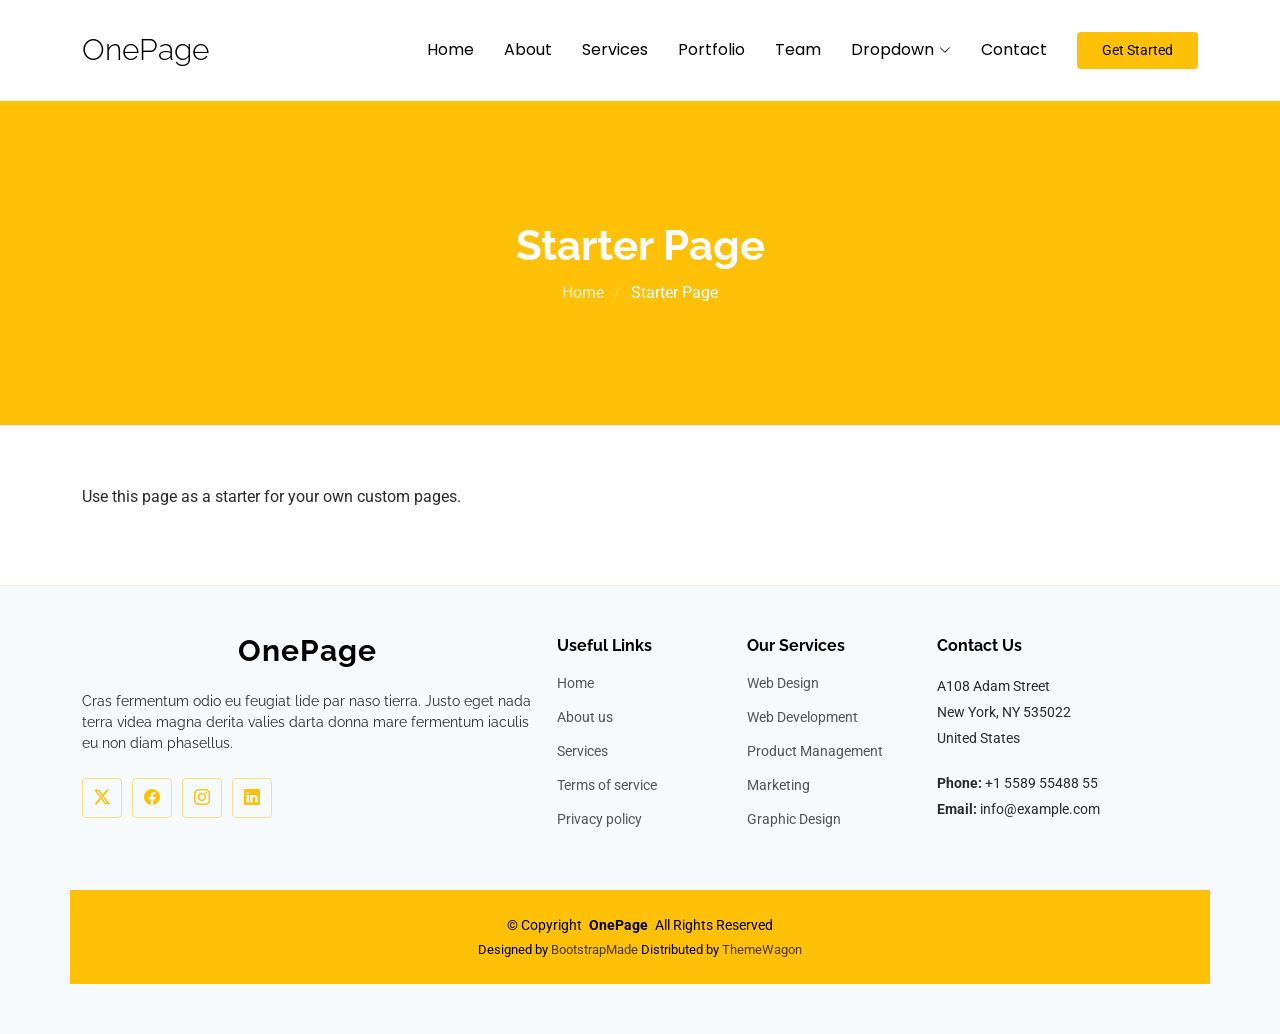
<file: starter-page.html>
<!DOCTYPE html>
<html lang="en">

<head>
  <meta charset="utf-8">
  <meta content="width=device-width, initial-scale=1.0" name="viewport">
  <title>Starter Page - OnePage Bootstrap Template</title>
  <meta name="description" content="">
  <meta name="keywords" content="">

  <!-- Favicons -->
  <link href="img/favicon.png" rel="icon">
  <link href="img/apple-touch-icon.png" rel="apple-touch-icon">

  <!-- Fonts -->
  <link href="https://fonts.googleapis.com" rel="preconnect">
  <link href="https://fonts.gstatic.com" rel="preconnect" crossorigin>
  <link href="https://fonts.googleapis.com/css2?family=Roboto:ital,wght@0,100;0,300;0,400;0,500;0,700;0,900;1,100;1,300;1,400;1,500;1,700;1,900&family=Poppins:ital,wght@0,100;0,200;0,300;0,400;0,500;0,600;0,700;0,800;0,900;1,100;1,200;1,300;1,400;1,500;1,600;1,700;1,800;1,900&family=Raleway:ital,wght@0,100;0,200;0,300;0,400;0,500;0,600;0,700;0,800;0,900;1,100;1,200;1,300;1,400;1,500;1,600;1,700;1,800;1,900&display=swap" rel="stylesheet">

  <!-- Vendor CSS Files -->
  <link href="vendor/bootstrap/css/bootstrap.min.css" rel="stylesheet">
  <link href="vendor/bootstrap-icons/bootstrap-icons.css" rel="stylesheet">
  <link href="vendor/aos/aos.css" rel="stylesheet">
  <link href="vendor/glightbox/css/glightbox.min.css" rel="stylesheet">
  <link href="vendor/swiper/swiper-bundle.min.css" rel="stylesheet">

  <!-- Main CSS File -->
  <link href="css/main.css" rel="stylesheet">

</head>

<body class="starter-page-page">

  <header id="header" class="header d-flex align-items-center sticky-top">
    <div class="container-fluid container-xl position-relative d-flex align-items-center">

      <a href="index.html" class="logo d-flex align-items-center me-auto">
        <!-- Uncomment the line below if you also wish to use an image logo -->
        <!-- <img src="img/logo.png" alt=""> -->
        <h1 class="sitename">OnePage</h1>
      </a>

      <nav id="navmenu" class="navmenu">
        <ul>
          <li><a href="#hero">Home<br></a></li>
          <li><a href="#about">About</a></li>
          <li><a href="#services">Services</a></li>
          <li><a href="#portfolio">Portfolio</a></li>
          <li><a href="#team">Team</a></li>
          <li class="dropdown"><a href="#"><span>Dropdown</span> <i class="bi bi-chevron-down toggle-dropdown"></i></a>
            <ul>
              <li><a href="#">Dropdown 1</a></li>
              <li class="dropdown"><a href="#"><span>Deep Dropdown</span> <i class="bi bi-chevron-down toggle-dropdown"></i></a>
                <ul>
                  <li><a href="#">Deep Dropdown 1</a></li>
                  <li><a href="#">Deep Dropdown 2</a></li>
                  <li><a href="#">Deep Dropdown 3</a></li>
                  <li><a href="#">Deep Dropdown 4</a></li>
                  <li><a href="#">Deep Dropdown 5</a></li>
                </ul>
              </li>
              <li><a href="#">Dropdown 2</a></li>
              <li><a href="#">Dropdown 3</a></li>
              <li><a href="#">Dropdown 4</a></li>
            </ul>
          </li>
          <li><a href="#contact">Contact</a></li>
        </ul>
        <i class="mobile-nav-toggle d-xl-none bi bi-list"></i>
      </nav>

      <a class="btn-getstarted" href="#about">Get Started</a>

    </div>
  </header>

  <main class="main">

    <!-- Page Title -->
    <div class="page-title accent-background">
      <div class="container">
        <h1>Starter Page</h1>
        <nav class="breadcrumbs">
          <ol>
            <li><a href="index.html">Home</a></li>
            <li class="current">Starter Page</li>
          </ol>
        </nav>
      </div>
    </div><!-- End Page Title -->

    <!-- Starter Section Section -->
    <section id="starter-section" class="starter-section section">

      <div class="container" data-aos="fade-up">
        <p>Use this page as a starter for your own custom pages.</p>
      </div>

    </section><!-- /Starter Section Section -->

  </main>

  <footer id="footer" class="footer light-background">

    <div class="container footer-top">
      <div class="row gy-4">
        <div class="col-lg-5 col-md-12 footer-about">
          <a href="index.html" class="logo d-flex align-items-center">
            <span class="sitename">OnePage</span>
          </a>
          <p>Cras fermentum odio eu feugiat lide par naso tierra. Justo eget nada terra videa magna derita valies darta donna mare fermentum iaculis eu non diam phasellus.</p>
          <div class="social-links d-flex mt-4">
            <a href=""><i class="bi bi-twitter-x"></i></a>
            <a href=""><i class="bi bi-facebook"></i></a>
            <a href=""><i class="bi bi-instagram"></i></a>
            <a href=""><i class="bi bi-linkedin"></i></a>
          </div>
        </div>

        <div class="col-lg-2 col-6 footer-links">
          <h4>Useful Links</h4>
          <ul>
            <li><a href="#">Home</a></li>
            <li><a href="#">About us</a></li>
            <li><a href="#">Services</a></li>
            <li><a href="#">Terms of service</a></li>
            <li><a href="#">Privacy policy</a></li>
          </ul>
        </div>

        <div class="col-lg-2 col-6 footer-links">
          <h4>Our Services</h4>
          <ul>
            <li><a href="#">Web Design</a></li>
            <li><a href="#">Web Development</a></li>
            <li><a href="#">Product Management</a></li>
            <li><a href="#">Marketing</a></li>
            <li><a href="#">Graphic Design</a></li>
          </ul>
        </div>

        <div class="col-lg-3 col-md-12 footer-contact text-center text-md-start">
          <h4>Contact Us</h4>
          <p>A108 Adam Street</p>
          <p>New York, NY 535022</p>
          <p>United States</p>
          <p class="mt-4"><strong>Phone:</strong> <span>+1 5589 55488 55</span></p>
          <p><strong>Email:</strong> <span>info@example.com</span></p>
        </div>

      </div>
    </div>

    <div class="container copyright text-center mt-4">
      <p>© <span>Copyright</span> <strong class="px-1 sitename">OnePage</strong> <span>All Rights Reserved</span></p>
      <div class="credits">
        <!-- All the links in the footer should remain intact. -->
        <!-- You can delete the links only if you've purchased the pro version. -->
        <!-- Licensing information: https://bootstrapmade.com/license/ -->
        <!-- Purchase the pro version with working PHP/AJAX contact form: [buy-url] -->
        Designed by <a href="https://bootstrapmade.com/">BootstrapMade</a> Distributed by <a href=“https://themewagon.com>ThemeWagon
      </div>
    </div>

  </footer>

  <!-- Scroll Top -->
  <a href="#" id="scroll-top" class="scroll-top d-flex align-items-center justify-content-center"><i class="bi bi-arrow-up-short"></i></a>

  <!-- Preloader -->
  <div id="preloader"></div>

  <!-- Vendor JS Files -->
  <script src="vendor/bootstrap/js/bootstrap.bundle.min.js"></script>
  <script src="vendor/php-email-form/validate.js"></script>
  <script src="vendor/aos/aos.js"></script>
  <script src="vendor/purecounter/purecounter_vanilla.js"></script>
  <script src="vendor/glightbox/js/glightbox.min.js"></script>
  <script src="vendor/swiper/swiper-bundle.min.js"></script>
  <script src="vendor/imagesloaded/imagesloaded.pkgd.min.js"></script>
  <script src="vendor/isotope-layout/isotope.pkgd.min.js"></script>

  <!-- Main JS File -->
  <script src="js/main.js"></script>

</body>

</html>
</file>
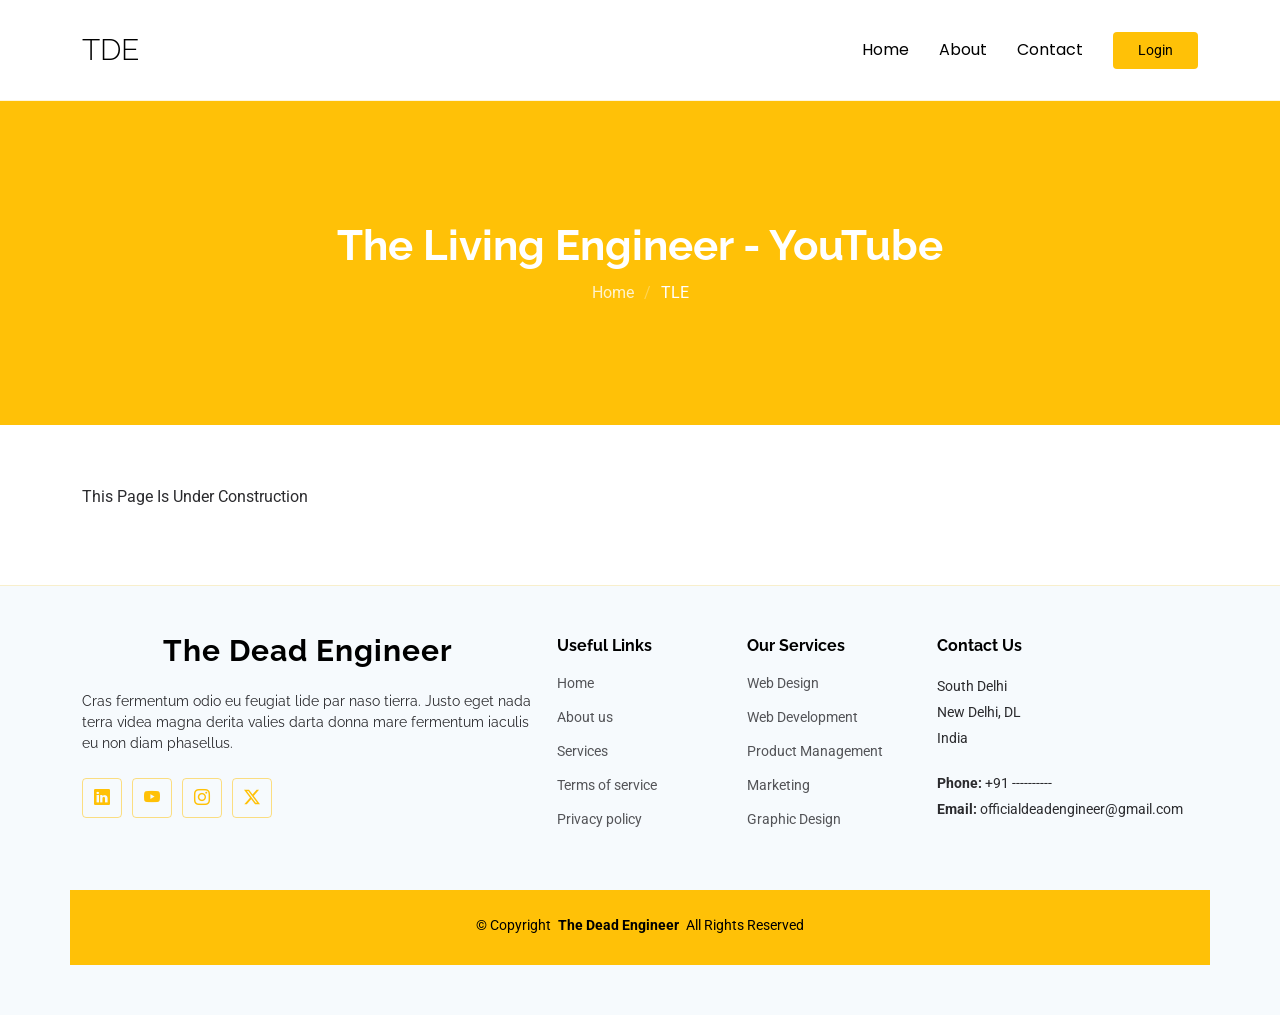
<file: the-living-engineer.html>
<!DOCTYPE html>
<html lang="en">

<head>
  <meta charset="utf-8">
  <meta content="width=device-width, initial-scale=1.0" name="viewport">
  <title>TDE - TLE</title>
  <meta name="description" content="">
  <meta name="keywords" content="">

  <!-- Favicons -->
  <link href="img/favicon.png" rel="icon">
  <link href="img/apple-touch-icon.png" rel="apple-touch-icon">

  <!-- Fonts -->
  <link href="https://fonts.googleapis.com" rel="preconnect">
  <link href="https://fonts.gstatic.com" rel="preconnect" crossorigin>
  <link href="https://fonts.googleapis.com/css2?family=Roboto:ital,wght@0,100;0,300;0,400;0,500;0,700;0,900;1,100;1,300;1,400;1,500;1,700;1,900&family=Poppins:ital,wght@0,100;0,200;0,300;0,400;0,500;0,600;0,700;0,800;0,900;1,100;1,200;1,300;1,400;1,500;1,600;1,700;1,800;1,900&family=Raleway:ital,wght@0,100;0,200;0,300;0,400;0,500;0,600;0,700;0,800;0,900;1,100;1,200;1,300;1,400;1,500;1,600;1,700;1,800;1,900&display=swap" rel="stylesheet">

  <!-- Vendor CSS Files -->
  <link href="vendor/bootstrap/css/bootstrap.min.css" rel="stylesheet">
  <link href="vendor/bootstrap-icons/bootstrap-icons.css" rel="stylesheet">
  <link href="vendor/aos/aos.css" rel="stylesheet">
  <link href="vendor/glightbox/css/glightbox.min.css" rel="stylesheet">
  <link href="vendor/swiper/swiper-bundle.min.css" rel="stylesheet">

  <!-- Main CSS File -->
  <link href="css/main.css" rel="stylesheet">

</head>

<body class="starter-page-page">

  <header id="header" class="header d-flex align-items-center sticky-top">
    <div class="container-fluid container-xl position-relative d-flex align-items-center">

      <a href="index.html" class="logo d-flex align-items-center me-auto">
        <!-- Uncomment the line below if you also wish to use an image logo -->
        <!-- <img src="img/logo.png" alt=""> -->
        <h1 class="sitename">TDE</h1>
      </a>

      <nav id="navmenu" class="navmenu">
        <ul>
          <li><a href="#hero">Home<br></a></li>
          <li><a href="#underconstruction">About</a></li>
          <!-- <li><a href="#services">Services</a></li>
          <li><a href="#portfolio">Portfolio</a></li>
          <li><a href="#team">Team</a></li> -->
          <!-- <li class="dropdown"><a href="#"><span>Dropdown</span> <i class="bi bi-chevron-down toggle-dropdown"></i></a>
            <ul>
              <li><a href="#">Dropdown 1</a></li>
              <li class="dropdown"><a href="#"><span>Deep Dropdown</span> <i class="bi bi-chevron-down toggle-dropdown"></i></a>
                <ul>
                  <li><a href="#">Deep Dropdown 1</a></li>
                  <li><a href="#">Deep Dropdown 2</a></li>
                  <li><a href="#">Deep Dropdown 3</a></li>
                  <li><a href="#">Deep Dropdown 4</a></li>
                  <li><a href="#">Deep Dropdown 5</a></li>
                </ul>
              </li>
              <li><a href="#">Dropdown 2</a></li>
              <li><a href="#">Dropdown 3</a></li>
              <li><a href="#">Dropdown 4</a></li> -->
            <!-- </ul> -->
          </li>
          <li><a href="#underconstruction">Contact</a></li>
        </ul>
        <i class="mobile-nav-toggle d-xl-none bi bi-list"></i>
      </nav>

      <a class="btn-getstarted" href="#underconstruction">Login</a>

    </div>
  </header>

  <main class="main">

    <!-- Page Title -->
    <div class="page-title accent-background">
      <div class="container">
        <h1>The Living Engineer - YouTube</h1>
        <nav class="breadcrumbs">
          <ol>
            <li><a href="index.html">Home</a></li>
            <li class="current">TLE</li>
          </ol>
        </nav>
      </div>
    </div><!-- End Page Title -->

    <!-- Starter Section Section -->
    <section id="starter-section" class="starter-section section">

      <div class="container" data-aos="fade-up">
        <p>This Page Is Under Construction</p>
      </div>

    </section><!-- /Starter Section Section -->

  </main>

  <footer id="footer" class="footer light-background">

    <div class="container footer-top">
      <div class="row gy-4">
        <div class="col-lg-5 col-md-12 footer-about">
          <a href="index.html" class="logo d-flex align-items-center">
            <span class="sitename">The Dead Engineer</span>
          </a>
          <p>Cras fermentum odio eu feugiat lide par naso tierra. Justo eget nada terra videa magna derita valies darta donna mare fermentum iaculis eu non diam phasellus.</p>
          <div class="social-links d-flex mt-4">
            <a href=""><i class="bi bi-linkedin"></i></a>
            <a href=""><i class="bi bi-youtube"></i></a>
            <a href=""><i class="bi bi-instagram"></i></a>
            <a href=""><i class="bi bi-twitter-x"></i></a>
          </div>
        </div>

        <div class="col-lg-2 col-6 footer-links">
          <h4>Useful Links</h4>
          <ul>
            <li><a href="#">Home</a></li>
            <li><a href="#">About us</a></li>
            <li><a href="#">Services</a></li>
            <li><a href="#">Terms of service</a></li>
            <li><a href="#">Privacy policy</a></li>
          </ul>
        </div>

        <div class="col-lg-2 col-6 footer-links">
          <h4>Our Services</h4>
          <ul>
            <li><a href="#">Web Design</a></li>
            <li><a href="#">Web Development</a></li>
            <li><a href="#">Product Management</a></li>
            <li><a href="#">Marketing</a></li>
            <li><a href="#">Graphic Design</a></li>
          </ul>
        </div>

        <div class="col-lg-3 col-md-12 footer-contact text-center text-md-start">
          <h4>Contact Us</h4>
          <p>South Delhi</p>
          <p>New Delhi, DL</p>
          <p>India</p>
          <p class="mt-4"><strong>Phone:</strong> <span>+91 ----------</span></p>
          <p><strong>Email:</strong> <span>officialdeadengineer@gmail.com</span></p>
        </div>

      </div>
    </div>

    <div class="container copyright text-center mt-4">
      <p>© <span>Copyright</span> <strong class="px-1 sitename">The Dead Engineer</strong> <span>All Rights Reserved</span></p>
      <div class="credits">
      </div>
    </div>

  </footer>

  <!-- Scroll Top -->
  <a href="#" id="scroll-top" class="scroll-top d-flex align-items-center justify-content-center"><i class="bi bi-arrow-up-short"></i></a>

  <!-- Preloader -->
  <div id="preloader"></div>

  <!-- Vendor JS Files -->
  <script src="vendor/bootstrap/js/bootstrap.bundle.min.js"></script>
  <script src="vendor/php-email-form/validate.js"></script>
  <script src="vendor/aos/aos.js"></script>
  <script src="vendor/purecounter/purecounter_vanilla.js"></script>
  <script src="vendor/glightbox/js/glightbox.min.js"></script>
  <script src="vendor/swiper/swiper-bundle.min.js"></script>
  <script src="vendor/imagesloaded/imagesloaded.pkgd.min.js"></script>
  <script src="vendor/isotope-layout/isotope.pkgd.min.js"></script>

  <!-- Main JS File -->
  <script src="js/main.js"></script>

</body>

</html>
</file>
<file: css/main.css>
:root {
  --default-font: "Roboto",  system-ui, -apple-system, "Segoe UI", Roboto, "Helvetica Neue", Arial, "Noto Sans", "Liberation Sans", sans-serif, "Apple Color Emoji", "Segoe UI Emoji", "Segoe UI Symbol", "Noto Color Emoji";
  --heading-font: "Raleway",  sans-serif;
  --nav-font: "Poppins",  sans-serif;
}

/* Global Colors - The following color variables are used throughout the website. Updating them here will change the color scheme of the entire website */
:root { 
  --background-color: #ffffff; /* Background color for the entire website, including individual sections */
  --default-color: #2b2b2e; /* Default color used for the majority of the text content across the entire website */
  --heading-color: #000000; /* Color for headings, subheadings and title throughout the website */
  --accent-color: #FFC107; /* Accent color that represents your brand on the website. It's used for buttons, links, and other elements that need to stand out */
  --surface-color: #ffffff; /* The surface color is used as a background of boxed elements within sections, such as cards, icon boxes, or other elements that require a visual separation from the global background. */
  --contrast-color: #000000; /* Contrast color for text, ensuring readability against backgrounds of accent, heading, or default colors. */
}

/* Nav Menu Colors - The following color variables are used specifically for the navigation menu. They are separate from the global colors to allow for more customization options */
:root {
  --nav-color: #000000;  /* The default color of the main navmenu links */
  --nav-hover-color: #FFC107; /* Applied to main navmenu links when they are hovered over or active */
  --nav-mobile-background-color: #ffffff; /* Used as the background color for mobile navigation menu */
  --nav-dropdown-background-color: #ffffff; /* Used as the background color for dropdown items that appear when hovering over primary navigation items */
  --nav-dropdown-color: #000000; /* Used for navigation links of the dropdown items in the navigation menu. */
  --nav-dropdown-hover-color: #FFC107; /* Similar to --nav-hover-color, this color is applied to dropdown navigation links when they are hovered over. */
}

/* Color Presets - These classes override global colors when applied to any section or element, providing reuse of the sam color scheme. */

.light-background {
  --background-color: #f6fafd;
  --surface-color: #ffffff;
}

.dark-background {
  --background-color: #060606;
  --default-color: #ffffff;
  --heading-color: #ffffff;
  --surface-color: #252525;
  --contrast-color: #ffffff;
}

.accent-background {
  --background-color: #FFC107;
  --default-color: #ffffff;
  --heading-color: #ffffff;
  --accent-color: #ffffff;
  --surface-color: #FFC107;
  --contrast-color: #ffffff;
}

/* Smooth scroll */
:root {
  scroll-behavior: smooth;
}

/*--------------------------------------------------------------
# General Styling & Shared Classes
--------------------------------------------------------------*/
body {
  color: var(--default-color);
  background-color: var(--background-color);
  font-family: var(--default-font);
}

a {
  color: var(--accent-color);
  text-decoration: none;
  transition: 0.3s;
}

a:hover {
  color: color-mix(in srgb, var(--accent-color), transparent 25%);
  text-decoration: none;
}

h1,
h2,
h3,
h4,
h5,
h6 {
  color: var(--heading-color);
  font-family: var(--heading-font);
}

/* Pulsating Play Button
------------------------------*/
.pulsating-play-btn {
  width: 94px;
  height: 94px;
  background: radial-gradient(var(--accent-color) 50%, color-mix(in srgb, var(--accent-color), transparent 75%) 52%);
  border-radius: 50%;
  display: block;
  position: relative;
  overflow: hidden;
}

.pulsating-play-btn:before {
  content: "";
  position: absolute;
  width: 120px;
  height: 120px;
  animation-delay: 0s;
  animation: pulsate-play-btn 2s;
  animation-direction: forwards;
  animation-iteration-count: infinite;
  animation-timing-function: steps;
  opacity: 1;
  border-radius: 50%;
  border: 5px solid color-mix(in srgb, var(--accent-color), transparent 30%);
  top: -15%;
  left: -15%;
  background: rgba(198, 16, 0, 0);
}

.pulsating-play-btn:after {
  content: "";
  position: absolute;
  left: 50%;
  top: 50%;
  transform: translateX(-40%) translateY(-50%);
  width: 0;
  height: 0;
  border-top: 10px solid transparent;
  border-bottom: 10px solid transparent;
  border-left: 15px solid #fff;
  z-index: 100;
  transition: all 400ms cubic-bezier(0.55, 0.055, 0.675, 0.19);
}

.pulsating-play-btn:hover:before {
  content: "";
  position: absolute;
  left: 50%;
  top: 50%;
  transform: translateX(-40%) translateY(-50%);
  width: 0;
  height: 0;
  border: none;
  border-top: 10px solid transparent;
  border-bottom: 10px solid transparent;
  border-left: 15px solid #fff;
  z-index: 200;
  animation: none;
  border-radius: 0;
}

.pulsating-play-btn:hover:after {
  border-left: 15px solid var(--accent-color);
  transform: scale(20);
}

@keyframes pulsate-play-btn {
  0% {
    transform: scale(0.6, 0.6);
    opacity: 1;
  }

  100% {
    transform: scale(1, 1);
    opacity: 0;
  }
}

/* PHP Email Form Messages
------------------------------*/
.php-email-form .error-message {
  display: none;
  background: #df1529;
  color: #ffffff;
  text-align: left;
  padding: 15px;
  margin-bottom: 24px;
  font-weight: 600;
}

.php-email-form .sent-message {
  display: none;
  color: #ffffff;
  background: #059652;
  text-align: center;
  padding: 15px;
  margin-bottom: 24px;
  font-weight: 600;
}

.php-email-form .loading {
  display: none;
  background: var(--surface-color);
  text-align: center;
  padding: 15px;
  margin-bottom: 24px;
}

.php-email-form .loading:before {
  content: "";
  display: inline-block;
  border-radius: 50%;
  width: 24px;
  height: 24px;
  margin: 0 10px -6px 0;
  border: 3px solid var(--accent-color);
  border-top-color: var(--surface-color);
  animation: php-email-form-loading 1s linear infinite;
}

@keyframes php-email-form-loading {
  0% {
    transform: rotate(0deg);
  }

  100% {
    transform: rotate(360deg);
  }
}

/*--------------------------------------------------------------
# Global Header
--------------------------------------------------------------*/
.header {
  color: var(--default-color);
  background-color: var(--background-color);
  padding: 20px 0;
  transition: all 0.5s;
  z-index: 997;
  border-bottom: 1px solid color-mix(in srgb, var(--accent-color), transparent 85%);
}

.header .logo {
  line-height: 1;
}

.header .logo img {
  max-height: 70px;
  margin-right: 8px;
}

.header .logo h1 {
  font-size: 30px;
  margin: 0;
  font-weight: 300;
  color: var(--heading-color);
}

.header .btn-getstarted,
.header .btn-getstarted:focus {
  color: var(--contrast-color);
  background: var(--accent-color);
  font-size: 14px;
  padding: 8px 25px;
  margin: 0 0 0 30px;
  border-radius: 4px;
  transition: 0.3s;
}

.header .btn-getstarted:hover,
.header .btn-getstarted:focus:hover {
  color: var(--contrast-color);
  background: color-mix(in srgb, var(--accent-color), transparent 15%);
}

@media (max-width: 1200px) {
  .header .logo {
    order: 1;
  }

  .header .btn-getstarted {
    order: 2;
    margin: 0 15px 0 0;
    padding: 6px 15px;
  }

  .header .navmenu {
    order: 3;
  }
}

.scrolled .header {
  border-color: #ffffff var(--contrast-color);
  box-shadow: 0px 0 18px rgba(0, 0, 0, 0.1);
}

/*--------------------------------------------------------------
# Navigation Menu
--------------------------------------------------------------*/
/* Navmenu - Desktop */
@media (min-width: 1200px) {
  .navmenu {
    padding: 0;
  }

  .navmenu ul {
    margin: 0;
    padding: 0;
    display: flex;
    list-style: none;
    align-items: center;
  }

  .navmenu li {
    position: relative;
  }

  .navmenu a,
  .navmenu a:focus {
    color: var(--nav-color);
    padding: 18px 15px;
    font-size: 16px;
    font-family: var(--nav-font);
    font-weight: 400;
    display: flex;
    align-items: center;
    justify-content: space-between;
    white-space: nowrap;
    transition: 0.3s;
  }

  .navmenu a i,
  .navmenu a:focus i {
    font-size: 12px;
    line-height: 0;
    margin-left: 5px;
    transition: 0.3s;
  }

  .navmenu li:last-child a {
    padding-right: 0;
  }

  .navmenu li:hover>a,
  .navmenu .active,
  .navmenu .active:focus {
    color: var(--nav-hover-color);
  }

  .navmenu .dropdown ul {
    margin: 0;
    padding: 10px 0;
    background: var(--nav-dropdown-background-color);
    display: block;
    position: absolute;
    visibility: hidden;
    left: 14px;
    top: 130%;
    opacity: 0;
    transition: 0.3s;
    border-radius: 4px;
    z-index: 99;
    box-shadow: 0px 0px 30px rgba(0, 0, 0, 0.1);
  }

  .navmenu .dropdown ul li {
    min-width: 200px;
  }

  .navmenu .dropdown ul a {
    padding: 10px 20px;
    font-size: 15px;
    text-transform: none;
    color: var(--nav-dropdown-color);
  }

  .navmenu .dropdown ul a i {
    font-size: 12px;
  }

  .navmenu .dropdown ul a:hover,
  .navmenu .dropdown ul .active:hover,
  .navmenu .dropdown ul li:hover>a {
    color: var(--nav-dropdown-hover-color);
  }

  .navmenu .dropdown:hover>ul {
    opacity: 1;
    top: 100%;
    visibility: visible;
  }

  .navmenu .dropdown .dropdown ul {
    top: 0;
    left: -90%;
    visibility: hidden;
  }

  .navmenu .dropdown .dropdown:hover>ul {
    opacity: 1;
    top: 0;
    left: -100%;
    visibility: visible;
  }
}

/* Navmenu - Mobile */
@media (max-width: 1199px) {
  .mobile-nav-toggle {
    color: var(--nav-color);
    font-size: 28px;
    line-height: 0;
    margin-right: 10px;
    cursor: pointer;
    transition: color 0.3s;
  }

  .navmenu {
    padding: 0;
    z-index: 9997;
  }

  .navmenu ul {
    display: none;
    list-style: none;
    position: absolute;
    inset: 60px 20px 20px 20px;
    padding: 10px 0;
    margin: 0;
    border-radius: 6px;
    background-color: var(--nav-mobile-background-color);
    overflow-y: auto;
    transition: 0.3s;
    z-index: 9998;
    box-shadow: 0px 0px 30px rgba(0, 0, 0, 0.1);
  }

  .navmenu a,
  .navmenu a:focus {
    color: var(--nav-dropdown-color);
    padding: 10px 20px;
    font-family: var(--nav-font);
    font-size: 17px;
    font-weight: 500;
    display: flex;
    align-items: center;
    justify-content: space-between;
    white-space: nowrap;
    transition: 0.3s;
  }

  .navmenu a i,
  .navmenu a:focus i {
    font-size: 12px;
    line-height: 0;
    margin-left: 5px;
    width: 30px;
    height: 30px;
    display: flex;
    align-items: center;
    justify-content: center;
    border-radius: 50%;
    transition: 0.3s;
    background-color: color-mix(in srgb, var(--accent-color), transparent 90%);
  }

  .navmenu a i:hover,
  .navmenu a:focus i:hover {
    background-color: var(--accent-color);
    color: var(--contrast-color);
  }

  .navmenu a:hover,
  .navmenu .active,
  .navmenu .active:focus {
    color: var(--nav-dropdown-hover-color);
  }

  .navmenu .active i,
  .navmenu .active:focus i {
    background-color: var(--accent-color);
    color: var(--contrast-color);
    transform: rotate(180deg);
  }

  .navmenu .dropdown ul {
    position: static;
    display: none;
    z-index: 99;
    padding: 10px 0;
    margin: 10px 20px;
    background-color: var(--nav-dropdown-background-color);
    border: 1px solid color-mix(in srgb, var(--default-color), transparent 90%);
    box-shadow: none;
    transition: all 0.5s ease-in-out;
  }

  .navmenu .dropdown ul ul {
    background-color: rgba(33, 37, 41, 0.1);
  }

  .navmenu .dropdown>.dropdown-active {
    display: block;
    background-color: rgba(33, 37, 41, 0.03);
  }

  .mobile-nav-active {
    overflow: hidden;
  }

  .mobile-nav-active .mobile-nav-toggle {
    color: #fff;
    position: absolute;
    font-size: 32px;
    top: 15px;
    right: 15px;
    margin-right: 0;
    z-index: 9999;
  }

  .mobile-nav-active .navmenu {
    position: fixed;
    overflow: hidden;
    inset: 0;
    background: rgba(33, 37, 41, 0.8);
    transition: 0.3s;
  }

  .mobile-nav-active .navmenu>ul {
    display: block;
  }
}

/*--------------------------------------------------------------
# Global Footer
--------------------------------------------------------------*/
.footer {
  color: var(--default-color);
  background-color: var(--background-color);
  border-top: 1px solid color-mix(in srgb, var(--accent-color), transparent 80%);
  font-size: 14px;
  padding-bottom: 50px;
  position: relative;
}

.footer .footer-top {
  padding-top: 50px;
}

.footer .footer-about .logo {
  line-height: 1;
  margin-bottom: 25px;
  display: flex;
  flex-direction: column;
}

.footer .footer-about .logo img {
  max-height: 70px;
  margin-right: 6px;
}

.footer .footer-about .logo span {
  color: var(--heading-color);
  font-size: 30px;
  font-weight: 700;
  letter-spacing: 1px;
  font-family: var(--heading-font);
}

.footer .footer-about p {
  font-size: 14px;
  font-family: var(--heading-font);
}

.footer .social-links a {
  display: flex;
  align-items: center;
  justify-content: center;
  width: 40px;
  height: 40px;
  border-radius: 4px;
  border: 1px solid color-mix(in srgb, var(--accent-color), transparent 50%);
  font-size: 16px;
  color: var(--accent-color);
  margin-right: 10px;
  transition: 0.3s;
}

.footer .social-links a:hover {
  background-color: var(--accent-color);
  color: var(--contrast-color);
  border-color: var(--accent-color);
}

.footer h4 {
  font-size: 16px;
  font-weight: bold;
  position: relative;
  padding-bottom: 12px;
}

.footer .footer-links {
  margin-bottom: 30px;
}

.footer .footer-links ul {
  list-style: none;
  padding: 0;
  margin: 0;
}

.footer .footer-links ul i {
  padding-right: 2px;
  font-size: 12px;
  line-height: 0;
}

.footer .footer-links ul li {
  padding: 10px 0;
  display: flex;
  align-items: center;
}

.footer .footer-links ul li:first-child {
  padding-top: 0;
}

.footer .footer-links ul a {
  color: color-mix(in srgb, var(--default-color), transparent 20%);
  display: inline-block;
  line-height: 1;
}

.footer .footer-links ul a:hover {
  color: var(--accent-color);
}

.footer .footer-contact p {
  margin-bottom: 5px;
}

.footer .copyright {
  padding-top: 25px;
  padding-bottom: 25px;
  background-color: var(--accent-color);
  color: var(--contrast-color);
}

.footer .copyright p {
  margin-bottom: 0;
}

.footer .credits {
  margin-top: 4px;
  font-size: 13px;
}

.footer .credits a {
  color: color-mix(in srgb, var(--contrast-color), transparent 30%);
}

/*--------------------------------------------------------------
# Preloader
--------------------------------------------------------------*/
#preloader {
  position: fixed;
  inset: 0;
  z-index: 999999;
  overflow: hidden;
  background: var(--background-color);
  transition: all 0.6s ease-out;
}

#preloader:before {
  content: "";
  position: fixed;
  top: calc(50% - 30px);
  left: calc(50% - 30px);
  border: 6px solid #ffffff;
  border-color: var(--accent-color) transparent var(--accent-color) transparent;
  border-radius: 50%;
  width: 60px;
  height: 60px;
  animation: animate-preloader 1.5s linear infinite;
}

@keyframes animate-preloader {
  0% {
    transform: rotate(0deg);
  }

  100% {
    transform: rotate(360deg);
  }
}

/*--------------------------------------------------------------
# Scroll Top Button
--------------------------------------------------------------*/
.scroll-top {
  position: fixed;
  visibility: hidden;
  opacity: 0;
  right: 15px;
  bottom: 15px;
  z-index: 99999;
  background-color: var(--accent-color);
  width: 40px;
  height: 40px;
  border-radius: 4px;
  transition: all 0.4s;
}

.scroll-top i {
  font-size: 24px;
  color: var(--contrast-color);
  line-height: 0;
}

.scroll-top:hover {
  background-color: color-mix(in srgb, var(--accent-color), transparent 20%);
  color: var(--contrast-color);
}

.scroll-top.active {
  visibility: visible;
  opacity: 1;
}

/*--------------------------------------------------------------
# Disable aos animation delay on mobile devices
--------------------------------------------------------------*/
@media screen and (max-width: 768px) {
  [data-aos-delay] {
    transition-delay: 0 !important;
  }
}

/*--------------------------------------------------------------
# Global Page Titles & Breadcrumbs
--------------------------------------------------------------*/
.page-title {
  color: var(--default-color);
  background-color: var(--background-color);
  padding: 120px 0;
  text-align: center;
  position: relative;
}

.page-title h1 {
  font-size: 42px;
  font-weight: 700;
  margin-bottom: 10px;
}

.page-title .breadcrumbs ol {
  display: flex;
  flex-wrap: wrap;
  list-style: none;
  justify-content: center;
  padding: 0;
  margin: 0;
  font-size: 16px;
  font-weight: 400;
}

.page-title .breadcrumbs ol a {
  color: color-mix(in srgb, var(--default-color), transparent 20%);
}

.page-title .breadcrumbs ol li+li {
  padding-left: 10px;
}

.page-title .breadcrumbs ol li+li::before {
  content: "/";
  display: inline-block;
  padding-right: 10px;
  color: color-mix(in srgb, var(--default-color), transparent 70%);
}

/*--------------------------------------------------------------
# Global Sections
--------------------------------------------------------------*/
section,
.section {
  color: var(--default-color);
  background-color: var(--background-color);
  padding: 60px 0;
  scroll-margin-top: 100px;
  overflow: clip;
}

@media (max-width: 1199px) {

  section,
  .section {
    scroll-margin-top: 76px;
  }
}

/*--------------------------------------------------------------
# Global Section Titles
--------------------------------------------------------------*/
.section-title {
  text-align: center;
  padding-bottom: 60px;
  position: relative;
}

.section-title h2 {
  font-size: 32px;
  font-weight: 700;
  margin-bottom: 15px;
  text-transform: uppercase;
}

.section-title p {
  margin-bottom: 0;
}

/*--------------------------------------------------------------
# Hero Section
--------------------------------------------------------------*/
.hero {
  width: 100%;
  min-height: calc(100vh - 100px);
  position: relative;
  display: flex;
  align-items: center;
  justify-content: center;
  padding: 120px 0 60px 0;
  overflow: hidden;
}

.hero:before {
  content: "";
  background: color-mix(in srgb, var(--background-color), transparent 30%);
  position: absolute;
  inset: 0;
  z-index: 2;
}

.hero img {
  position: absolute;
  inset: 0;
  display: block;
  width: 100%;
  height: 100%;
  object-fit: cover;
  z-index: 1;
}

.hero .container {
  position: relative;
  z-index: 3;
}

.hero h1 {
  margin: 0;
  font-size: 56px;
  font-weight: 700;
  line-height: 72px;
}

.hero p {
  margin: 10px 0 0 0;
  font-size: 22px;
  color: color-mix(in srgb, var(--default-color), transparent 30%);
}

@media (max-width: 992px) {
  .hero h1 {
    font-size: 28px;
    line-height: 36px;
  }

  .hero p {
    font-size: 18px;
    line-height: 24px;
  }
}

.hero .btn-get-started {
  color: var(--contrast-color);
  background: var(--accent-color);
  font-weight: 600;
  font-size: 16px;
  letter-spacing: 0.5px;
  display: inline-block;
  padding: 14px 50px;
  border-radius: 5px;
  transition: 0.5s;
  margin-top: 30px;
}

.hero .btn-get-started:hover {
  background: color-mix(in srgb, var(--accent-color), transparent 15%);
}

.hero .icon-box {
  background-color: var(--surface-color);
  padding: 50px 30px;
  position: relative;
  overflow: hidden;
  box-shadow: 0 0 29px 0 rgba(0, 0, 0, 0.1);
  transition: all 0.3s ease-in-out;
  border-radius: 8px;
  z-index: 1;
  height: 100%;
  width: 100%;
}

.hero .icon-box .title {
  font-weight: 700;
  margin-bottom: 15px;
  font-size: 18px;
}

.hero .icon-box .title a {
  color: var(--heading-color);
  transition: 0.3s;
}

.hero .icon-box .description {
  font-size: 15px;
  margin-bottom: 0;
  color: color-mix(in srgb, var(--default-color), transparent 40%);
}

.hero .icon-box .icon {
  margin-bottom: 20px;
  padding-top: 10px;
  display: inline-block;
  transition: all 0.3s ease-in-out;
  font-size: 36px;
  line-height: 1;
  color: var(--accent-color);
}

@media (min-width: 640px) {
  .hero .icon-box:hover {
    transform: scale(1.08);
  }

  .hero .icon-box:hover .title a {
    color: var(--accent-color);
  }
}

/*--------------------------------------------------------------
# About Section
--------------------------------------------------------------*/
.about ul {
  list-style: none;
  padding: 0;
}

.about ul li {
  padding-bottom: 5px;
  display: flex;
  align-items: center;
}

.about ul i {
  font-size: 20px;
  padding-right: 4px;
  color: var(--accent-color);
}

.about .read-more {
  background: var(--accent-color);
  color: var(--contrast-color);
  font-family: var(--heading-font);
  font-weight: 500;
  font-size: 16px;
  letter-spacing: 1px;
  padding: 10px 28px;
  border-radius: 5px;
  transition: 0.3s;
  display: inline-flex;
  align-items: center;
  justify-content: center;
}

.about .read-more i {
  font-size: 18px;
  margin-left: 5px;
  line-height: 0;
  transition: 0.3s;
}

.about .read-more:hover {
  background: color-mix(in srgb, var(--accent-color), transparent 20%);
}

.about .read-more:hover i {
  transform: translate(5px, 0);
}

/*--------------------------------------------------------------
# Stats Section
--------------------------------------------------------------*/
.stats {
  padding: 30px 0;
}

.stats .stats-item {
  padding: 30px;
  width: 100%;
}

.stats .stats-item span {
  font-size: 48px;
  display: block;
  color: var(--accent-color);
  font-weight: 700;
}

.stats .stats-item p {
  color: color-mix(in srgb, var(--default-color), transparent 40%);
  padding: 0;
  margin: 0;
  font-family: var(--heading-font);
  font-size: 15px;
  font-weight: 600;
}

/*--------------------------------------------------------------
# About Alt Section
--------------------------------------------------------------*/
.about-alt .content h3 {
  font-size: 1.75rem;
  font-weight: 700;
}

.about-alt .content ul {
  list-style: none;
  padding: 0;
}

.about-alt .content ul li {
  padding: 10px 0 0 0;
  display: flex;
}

.about-alt .content ul i {
  color: var(--accent-color);
  margin-right: 0.5rem;
  line-height: 1.2;
  font-size: 1.25rem;
}

.about-alt .content p:last-child {
  margin-bottom: 0;
}

.about-alt .pulsating-play-btn {
  position: absolute;
  left: calc(50% - 47px);
  top: calc(50% - 47px);
}

/*--------------------------------------------------------------
# Clients Section
--------------------------------------------------------------*/
.clients {
  padding: 20px 0;
}

.clients .client-logo {
  display: flex;
  justify-content: center;
  align-items: center;
  overflow: hidden;
}

.clients .client-logo img {
  padding: 20px 40px;
  max-width: 90%;
  transition: 0.3s;
  opacity: 0.5;
  filter: grayscale(100);
}

.clients .client-logo img:hover {
  filter: none;
  opacity: 1;
  transform: scale(1.1);
}

@media (max-width: 640px) {
  .clients .client-logo img {
    padding: 20px;
  }
}

/*--------------------------------------------------------------
# Testimonials Section
--------------------------------------------------------------*/
.testimonials .testimonials-carousel,
.testimonials .testimonials-slider {
  overflow: hidden;
}

.testimonials .testimonial-item {
  box-sizing: content-box;
  min-height: 320px;
}

.testimonials .testimonial-item .testimonial-img {
  width: 90px;
  border-radius: 50%;
  margin: -40px 0 0 40px;
  position: relative;
  z-index: 2;
  border: 6px solid var(--background-color);
}

.testimonials .testimonial-item h3 {
  font-size: 18px;
  font-weight: bold;
  margin: 10px 0 5px 45px;
}

.testimonials .testimonial-item h4 {
  font-size: 14px;
  color: color-mix(in srgb, var(--default-color), transparent 20%);
  margin: 0 0 0 45px;
}

.testimonials .testimonial-item .quote-icon-left,
.testimonials .testimonial-item .quote-icon-right {
  color: color-mix(in srgb, var(--accent-color), transparent 50%);
  font-size: 26px;
  line-height: 0;
}

.testimonials .testimonial-item .quote-icon-left {
  display: inline-block;
  left: -5px;
  position: relative;
}

.testimonials .testimonial-item .quote-icon-right {
  display: inline-block;
  right: -5px;
  position: relative;
  top: 10px;
  transform: scale(-1, -1);
}

.testimonials .testimonial-item p {
  font-style: italic;
  margin: 0 15px 0 15px;
  padding: 20px 20px 60px 20px;
  background: color-mix(in srgb, var(--default-color), transparent 97%);
  position: relative;
  border-radius: 6px;
  position: relative;
  z-index: 1;
}

.testimonials .swiper-wrapper {
  height: auto;
}

.testimonials .swiper-pagination {
  margin-top: 20px;
  position: relative;
}

.testimonials .swiper-pagination .swiper-pagination-bullet {
  width: 12px;
  height: 12px;
  background-color: var(--background-color);
  opacity: 1;
  border: 1px solid var(--accent-color);
}

.testimonials .swiper-pagination .swiper-pagination-bullet-active {
  background-color: var(--accent-color);
}

/*--------------------------------------------------------------
# Services Section
--------------------------------------------------------------*/
.services .service-item {
  background-color: var(--surface-color);
  box-shadow: 0px 5px 90px 0px rgba(0, 0, 0, 0.1);
  height: 100%;
  padding: 60px 30px;
  text-align: center;
  transition: 0.3s;
  border-radius: 5px;
}

.services .service-item .icon {
  margin: 0 auto;
  width: 100px;
  height: 100px;
  display: flex;
  align-items: center;
  justify-content: center;
  transition: ease-in-out 0.3s;
  position: relative;
}

.services .service-item .icon i {
  font-size: 36px;
  transition: 0.5s;
  position: relative;
}

.services .service-item .icon svg {
  position: absolute;
  top: 0;
  left: 0;
}

.services .service-item .icon svg path {
  transition: 0.5s;
  fill: color-mix(in srgb, var(--default-color), transparent 95%);
}

.services .service-item h3 {
  font-weight: 700;
  margin: 10px 0 15px 0;
  font-size: 22px;
}

.services .service-item p {
  line-height: 24px;
  font-size: 14px;
  margin-bottom: 0;
}

.services .service-item:hover {
  box-shadow: 0px 5px 35px 0px rgba(0, 0, 0, 0.1);
}

.services .service-item.item-cyan i {
  color: #0dcaf0;
}

.services .service-item.item-cyan:hover .icon i {
  color: #fff;
}

.services .service-item.item-cyan:hover .icon path {
  fill: #0dcaf0;
}

.services .service-item.item-orange i {
  color: #fd7e14;
}

.services .service-item.item-orange:hover .icon i {
  color: #fff;
}

.services .service-item.item-orange:hover .icon path {
  fill: #fd7e14;
}

.services .service-item.item-teal i {
  color: #20c997;
}

.services .service-item.item-teal:hover .icon i {
  color: #fff;
}

.services .service-item.item-teal:hover .icon path {
  fill: #20c997;
}

.services .service-item.item-red i {
  color: #df1529;
}

.services .service-item.item-red:hover .icon i {
  color: #fff;
}

.services .service-item.item-red:hover .icon path {
  fill: #df1529;
}

.services .service-item.item-indigo i {
  color: #6610f2;
}

.services .service-item.item-indigo:hover .icon i {
  color: #fff;
}

.services .service-item.item-indigo:hover .icon path {
  fill: #6610f2;
}

.services .service-item.item-pink i {
  color: #f3268c;
}

.services .service-item.item-pink:hover .icon i {
  color: #fff;
}

.services .service-item.item-pink:hover .icon path {
  fill: #f3268c;
}

/*--------------------------------------------------------------
# Call To Action Section
--------------------------------------------------------------*/
.call-to-action {
  padding: 80px 0;
  position: relative;
  clip-path: inset(0);
}

.call-to-action h3 {
  font-size: 28px;
  font-weight: 700;
  color: var(--default-color);
}

.call-to-action p {
  color: var(--default-color);
}

.call-to-action .cta-btn {
  font-family: var(--heading-font);
  font-weight: 500;
  font-size: 16px;
  letter-spacing: 1px;
  display: inline-block;
  padding: 12px 40px;
  border-radius: 5px;
  transition: 0.5s;
  margin: 10px;
  border: 2px solid var(--contrast-color);
  color: var(--contrast-color);
}

.call-to-action .cta-btn:hover {
  background: var(--surface-color);
  color: var(--accent-color);
}

/*--------------------------------------------------------------
# Portfolio Section
--------------------------------------------------------------*/
.portfolio .portfolio-filters {
  padding: 0;
  margin: 0 auto 20px auto;
  list-style: none;
  text-align: center;
}

.portfolio .portfolio-filters li {
  cursor: pointer;
  display: inline-block;
  padding: 8px 20px 10px 20px;
  margin: 0;
  font-size: 15px;
  font-weight: 600;
  line-height: 1;
  margin-bottom: 5px;
  border-radius: 50px;
  transition: all 0.3s ease-in-out;
  font-family: var(--heading-font);
}

.portfolio .portfolio-filters li:hover,
.portfolio .portfolio-filters li.filter-active {
  color: var(--accent-color);
}

.portfolio .portfolio-filters li:first-child {
  margin-left: 0;
}

.portfolio .portfolio-filters li:last-child {
  margin-right: 0;
}

@media (max-width: 575px) {
  .portfolio .portfolio-filters li {
    font-size: 14px;
    margin: 0 0 10px 0;
  }
}

.portfolio .portfolio-item {
  position: relative;
  overflow: hidden;
}

.portfolio .portfolio-item .portfolio-info {
  opacity: 0;
  position: absolute;
  left: 12px;
  right: 12px;
  bottom: -100%;
  z-index: 3;
  transition: all ease-in-out 0.5s;
  background: color-mix(in srgb, var(--background-color), transparent 10%);
  padding: 15px;
}

.portfolio .portfolio-item .portfolio-info h4 {
  font-size: 18px;
  font-weight: 600;
  padding-right: 50px;
}

.portfolio .portfolio-item .portfolio-info p {
  color: color-mix(in srgb, var(--default-color), transparent 30%);
  font-size: 14px;
  margin-bottom: 0;
  padding-right: 50px;
}

.portfolio .portfolio-item .portfolio-info .preview-link,
.portfolio .portfolio-item .portfolio-info .details-link {
  position: absolute;
  right: 50px;
  font-size: 24px;
  top: calc(50% - 14px);
  color: color-mix(in srgb, var(--default-color), transparent 30%);
  transition: 0.3s;
  line-height: 0;
}

.portfolio .portfolio-item .portfolio-info .preview-link:hover,
.portfolio .portfolio-item .portfolio-info .details-link:hover {
  color: var(--accent-color);
}

.portfolio .portfolio-item .portfolio-info .details-link {
  right: 14px;
  font-size: 28px;
}

.portfolio .portfolio-item:hover .portfolio-info {
  opacity: 1;
  bottom: 0;
}

/*--------------------------------------------------------------
# Team Section
--------------------------------------------------------------*/
.team .team-member {
  background-color: var(--surface-color);
  overflow: hidden;
  border-radius: 5px;
  box-shadow: 0px 0 10px rgba(0, 0, 0, 0.1);
  height: 100%;
}

.team .team-member .member-img {
  position: relative;
  overflow: hidden;
}

.team .team-member .social {
  position: absolute;
  left: 0;
  bottom: 30px;
  right: 0;
  opacity: 0;
  transition: ease-in-out 0.3s;
  text-align: center;
}

.team .team-member .social a {
  background: color-mix(in srgb, var(--contrast-color), transparent 25%);
  color: color-mix(in srgb, var(--default-color), transparent 20%);
  margin: 0 3px;
  border-radius: 4px;
  width: 36px;
  height: 36px;
  transition: ease-in-out 0.3s;
  display: inline-flex;
  justify-content: center;
  align-items: center;
}

.team .team-member .social a:hover {
  color: var(--contrast-color);
  background: var(--accent-color);
}

.team .team-member .social i {
  font-size: 18px;
  line-height: 0;
}

.team .team-member .member-info {
  padding: 25px 15px;
}

.team .team-member .member-info h4 {
  font-weight: 700;
  margin-bottom: 5px;
  font-size: 18px;
}

.team .team-member .member-info span {
  display: block;
  font-size: 13px;
  font-weight: 400;
  color: color-mix(in srgb, var(--default-color), transparent 40%);
}

.team .team-member:hover .social {
  opacity: 1;
  bottom: 15px;
}

/*--------------------------------------------------------------
# Pricing Section
--------------------------------------------------------------*/
.pricing .pricing-item {
  background-color: var(--surface-color);
  padding: 60px 40px;
  box-shadow: 0 3px 20px -2px rgba(0, 0, 0, 0.1);
  height: 100%;
  position: relative;
}

.pricing h3 {
  font-weight: 600;
  margin-bottom: 15px;
  font-size: 20px;
}

.pricing h4 {
  font-size: 48px;
  color: var(--accent-color);
  font-family: var(--heading-font);
  font-weight: 400;
}

.pricing h4 sup {
  font-size: 28px;
}

.pricing h4 span {
  color: color-mix(in srgb, var(--default-color), transparent 60%);
  font-size: 18px;
}

.pricing ul {
  padding: 20px 0;
  list-style: none;
  color: color-mix(in srgb, var(--default-color), transparent 30%);
  text-align: left;
  line-height: 20px;
}

.pricing ul li {
  padding: 10px 0;
  display: flex;
  align-items: center;
}

.pricing ul i {
  color: #059652;
  font-size: 24px;
  padding-right: 3px;
}

.pricing ul .na {
  color: color-mix(in srgb, var(--default-color), transparent 60%);
}

.pricing ul .na i {
  color: color-mix(in srgb, var(--default-color), transparent 60%);
}

.pricing ul .na span {
  text-decoration: line-through;
}

.pricing .buy-btn {
  color: color-mix(in srgb, var(--default-color), transparent 40%);
  background-color: var(--background-color);
  display: inline-block;
  padding: 8px 35px 10px 35px;
  border-radius: 4px;
  border: 1px solid color-mix(in srgb, var(--default-color), transparent 60%);
  transition: none;
  font-size: 16px;
  font-weight: 500;
  font-family: var(--heading-font);
  transition: 0.3s;
}

.pricing .buy-btn:hover {
  background: var(--accent-color);
  border-color: var(--accent-color);
  color: var(--contrast-color);
}

.pricing .featured {
  z-index: 10;
}

.pricing .featured .pricing-item {
  background: var(--accent-color);
}

@media (min-width: 992px) {
  .pricing .featured .pricing-item {
    transform: scale(1.02, 1.1);
  }
}

.pricing .featured h3,
.pricing .featured h4,
.pricing .featured h4 span,
.pricing .featured ul,
.pricing .featured ul .na,
.pricing .featured ul i,
.pricing .featured ul .na i {
  color: var(--contrast-color);
}

.pricing .featured .buy-btn {
  background: var(--accent-color);
  color: var(--contrast-color);
  border-color: var(--contrast-color);
}

.pricing .featured .buy-btn:hover {
  background: color-mix(in srgb, var(--background-color), transparent 92%);
}

/*--------------------------------------------------------------
# Faq Section
--------------------------------------------------------------*/
.faq .faq-container .faq-item {
  background-color: var(--surface-color);
  position: relative;
  padding: 20px;
  margin-bottom: 15px;
  border: 1px solid color-mix(in srgb, var(--default-color), transparent 85%);
  border-radius: 5px;
  overflow: hidden;
}

.faq .faq-container .faq-item:last-child {
  margin-bottom: 0;
}

.faq .faq-container .faq-item h3 {
  font-weight: 600;
  font-size: 18px;
  line-height: 24px;
  margin: 0 30px 0 0;
  transition: 0.3s;
  cursor: pointer;
  display: flex;
  align-items: center;
}

.faq .faq-container .faq-item h3 .num {
  color: var(--accent-color);
  padding-right: 5px;
}

.faq .faq-container .faq-item h3:hover {
  color: var(--accent-color);
}

.faq .faq-container .faq-item .faq-content {
  display: grid;
  grid-template-rows: 0fr;
  transition: 0.3s ease-in-out;
  visibility: hidden;
  opacity: 0;
}

.faq .faq-container .faq-item .faq-content p {
  margin-bottom: 0;
  overflow: hidden;
}

.faq .faq-container .faq-item .faq-toggle {
  position: absolute;
  top: 20px;
  right: 20px;
  font-size: 16px;
  line-height: 0;
  transition: 0.3s;
  cursor: pointer;
}

.faq .faq-container .faq-item .faq-toggle:hover {
  color: var(--accent-color);
}

.faq .faq-container .faq-active {
  background-color: var(--accent-color);
  border-color: var(--accent-color);
  color: var(--contrast-color);
}

.faq .faq-container .faq-active h3 {
  color: var(--contrast-color);
}

.faq .faq-container .faq-active .faq-content {
  grid-template-rows: 1fr;
  visibility: visible;
  opacity: 1;
  padding-top: 10px;
}

.faq .faq-container .faq-active .faq-toggle {
  transform: rotate(90deg);
  color: var(--accent-color);
}

/*--------------------------------------------------------------
# Contact Section
--------------------------------------------------------------*/
.contact .info-item+.info-item {
  margin-top: 40px;
}

.contact .info-item i {
  color: var(--contrast-color);
  background: var(--accent-color);
  font-size: 20px;
  width: 44px;
  height: 44px;
  display: flex;
  justify-content: center;
  align-items: center;
  border-radius: 4px;
  transition: all 0.3s ease-in-out;
  margin-right: 15px;
}

.contact .info-item h3 {
  padding: 0;
  font-size: 18px;
  font-weight: 700;
  margin-bottom: 5px;
}

.contact .info-item p {
  padding: 0;
  margin-bottom: 0;
  font-size: 14px;
}

.contact .php-email-form {
  height: 100%;
}

.contact .php-email-form input[type=text],
.contact .php-email-form input[type=email],
.contact .php-email-form textarea {
  font-size: 14px;
  padding: 10px 15px;
  box-shadow: none;
  border-radius: 0;
  color: var(--default-color);
  background-color: color-mix(in srgb, var(--background-color), transparent 50%);
  border-color: color-mix(in srgb, var(--default-color), transparent 80%);
}

.contact .php-email-form input[type=text]:focus,
.contact .php-email-form input[type=email]:focus,
.contact .php-email-form textarea:focus {
  border-color: var(--accent-color);
}

.contact .php-email-form input[type=text]::placeholder,
.contact .php-email-form input[type=email]::placeholder,
.contact .php-email-form textarea::placeholder {
  color: color-mix(in srgb, var(--default-color), transparent 70%);
}

.contact .php-email-form button[type=submit] {
  color: var(--contrast-color);
  background: var(--accent-color);
  border: 0;
  padding: 10px 30px;
  transition: 0.4s;
  border-radius: 4px;
}

.contact .php-email-form button[type=submit]:hover {
  background: color-mix(in srgb, var(--accent-color), transparent 20%);
}

/*--------------------------------------------------------------
# Portfolio Details Section
--------------------------------------------------------------*/
.portfolio-details .portfolio-details-slider img {
  width: 100%;
}

.portfolio-details .swiper-wrapper {
  height: auto;
}

.portfolio-details .swiper-button-prev,
.portfolio-details .swiper-button-next {
  width: 48px;
  height: 48px;
}

.portfolio-details .swiper-button-prev:after,
.portfolio-details .swiper-button-next:after {
  color: rgba(255, 255, 255, 0.8);
  background-color: rgba(0, 0, 0, 0.15);
  font-size: 24px;
  border-radius: 50%;
  width: 48px;
  height: 48px;
  display: flex;
  align-items: center;
  justify-content: center;
  transition: 0.3s;
}

.portfolio-details .swiper-button-prev:hover:after,
.portfolio-details .swiper-button-next:hover:after {
  background-color: rgba(0, 0, 0, 0.3);
}

@media (max-width: 575px) {

  .portfolio-details .swiper-button-prev,
  .portfolio-details .swiper-button-next {
    display: none;
  }
}

.portfolio-details .swiper-pagination {
  margin-top: 20px;
  position: relative;
}

.portfolio-details .swiper-pagination .swiper-pagination-bullet {
  width: 10px;
  height: 10px;
  background-color: color-mix(in srgb, var(--default-color), transparent 85%);
  opacity: 1;
}

.portfolio-details .swiper-pagination .swiper-pagination-bullet-active {
  background-color: var(--accent-color);
}

.portfolio-details .portfolio-info h3 {
  font-size: 22px;
  font-weight: 700;
  margin-bottom: 20px;
  padding-bottom: 20px;
  position: relative;
}

.portfolio-details .portfolio-info h3:after {
  content: "";
  position: absolute;
  display: block;
  width: 50px;
  height: 3px;
  background: var(--accent-color);
  left: 0;
  bottom: 0;
}

.portfolio-details .portfolio-info ul {
  list-style: none;
  padding: 0;
  font-size: 15px;
}

.portfolio-details .portfolio-info ul li {
  display: flex;
  flex-direction: column;
  padding-bottom: 15px;
}

.portfolio-details .portfolio-info ul strong {
  text-transform: uppercase;
  font-weight: 400;
  color: color-mix(in srgb, var(--default-color), transparent 50%);
  font-size: 14px;
}

.portfolio-details .portfolio-info .btn-visit {
  padding: 8px 40px;
  background: var(--accent-color);
  color: var(--contrast-color);
  border-radius: 50px;
  transition: 0.3s;
}

.portfolio-details .portfolio-info .btn-visit:hover {
  background: color-mix(in srgb, var(--accent-color), transparent 20%);
}

.portfolio-details .portfolio-description h2 {
  font-size: 26px;
  font-weight: 700;
  margin-bottom: 20px;
}

.portfolio-details .portfolio-description p {
  padding: 0;
}

.portfolio-details .portfolio-description .testimonial-item {
  padding: 30px 30px 0 30px;
  position: relative;
  background: color-mix(in srgb, var(--default-color), transparent 97%);
  margin-bottom: 50px;
}

.portfolio-details .portfolio-description .testimonial-item .testimonial-img {
  width: 90px;
  border-radius: 50px;
  border: 6px solid var(--background-color);
  float: left;
  margin: 0 10px 0 0;
}

.portfolio-details .portfolio-description .testimonial-item h3 {
  font-size: 18px;
  font-weight: bold;
  margin: 15px 0 5px 0;
  padding-top: 20px;
}

.portfolio-details .portfolio-description .testimonial-item h4 {
  font-size: 14px;
  color: #6c757d;
  margin: 0;
}

.portfolio-details .portfolio-description .testimonial-item .quote-icon-left,
.portfolio-details .portfolio-description .testimonial-item .quote-icon-right {
  color: color-mix(in srgb, var(--accent-color), transparent 50%);
  font-size: 26px;
  line-height: 0;
}

.portfolio-details .portfolio-description .testimonial-item .quote-icon-left {
  display: inline-block;
  left: -5px;
  position: relative;
}

.portfolio-details .portfolio-description .testimonial-item .quote-icon-right {
  display: inline-block;
  right: -5px;
  position: relative;
  top: 10px;
  transform: scale(-1, -1);
}

.portfolio-details .portfolio-description .testimonial-item p {
  font-style: italic;
  margin: 0 0 15px 0 0 0;
  padding: 0;
}

/*--------------------------------------------------------------
# Service Details Section
--------------------------------------------------------------*/
.service-details .services-list {
  background-color: var(--surface-color);
  padding: 10px 30px;
  border: 1px solid color-mix(in srgb, var(--default-color), transparent 90%);
  margin-bottom: 20px;
}

.service-details .services-list a {
  display: block;
  line-height: 1;
  padding: 8px 0 8px 15px;
  border-left: 3px solid color-mix(in srgb, var(--default-color), transparent 70%);
  margin: 20px 0;
  color: color-mix(in srgb, var(--default-color), transparent 20%);
  transition: 0.3s;
}

.service-details .services-list a.active {
  color: var(--heading-color);
  font-weight: 700;
  border-color: var(--accent-color);
}

.service-details .services-list a:hover {
  border-color: var(--accent-color);
}

.service-details .services-img {
  margin-bottom: 20px;
}

.service-details h3 {
  font-size: 26px;
  font-weight: 700;
}

.service-details h4 {
  font-size: 20px;
  font-weight: 700;
}

.service-details p {
  font-size: 15px;
}

.service-details ul {
  list-style: none;
  padding: 0;
  font-size: 15px;
}

.service-details ul li {
  padding: 5px 0;
  display: flex;
  align-items: center;
}

.service-details ul i {
  font-size: 20px;
  margin-right: 8px;
  color: var(--accent-color);
}

/*--------------------------------------------------------------
# Starter Section Section
--------------------------------------------------------------*/
/* .starter-section {
  Add your styles here
} */
</file>
